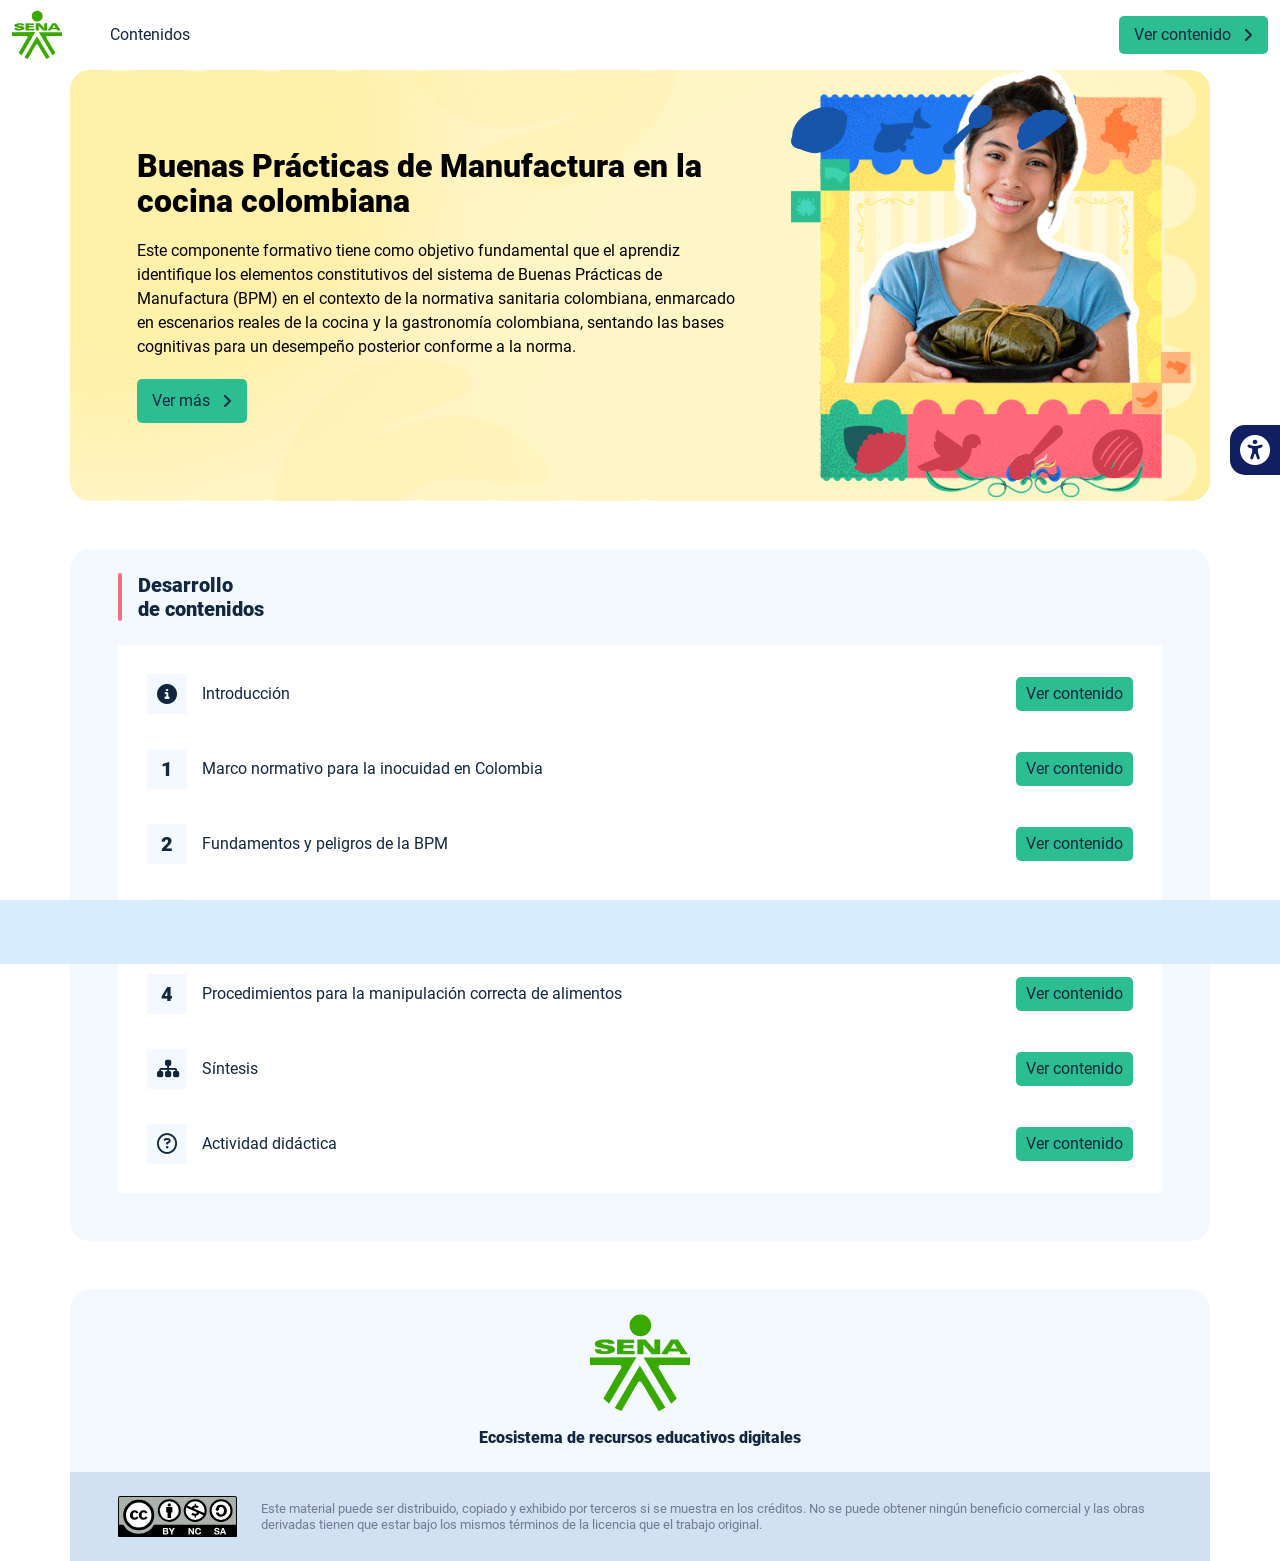
<file: index.html>
<!DOCTYPE html><html lang="es"><head><meta charset="utf-8"><meta http-equiv="X-UA-Compatible" content="IE=edge"><meta name="viewport" content="width=device-width,initial-scale=1"><link rel="icon" href="favicon.ico"><title>Buenas Prácticas de Manufactura en la cocina colombiana</title><link href="css/actividad.588d2d44.css" rel="prefetch"><link href="js/actividad.55b321a1.js" rel="prefetch"><link href="js/intro.cfdfa364.js" rel="prefetch"><link href="js/sintesis.3611ef29.js" rel="prefetch"><link href="js/tema1.fec580d4.js" rel="prefetch"><link href="js/tema2.2415e598.js" rel="prefetch"><link href="js/tema3.51e37f56.js" rel="prefetch"><link href="js/tema4.49243442.js" rel="prefetch"><link href="js/tema5.c348532d.js" rel="prefetch"><link href="css/app.a66049c7.css" rel="preload" as="style"><link href="css/chunk-vendors.8c4ace87.css" rel="preload" as="style"><link href="js/app.55bd360b.js" rel="preload" as="script"><link href="js/chunk-vendors.748996a0.js" rel="preload" as="script"><link href="css/chunk-vendors.8c4ace87.css" rel="stylesheet"><link href="css/app.a66049c7.css" rel="stylesheet"></head><body><noscript><strong>We're sorry but Buenas Prácticas de Manufactura en la cocina colombiana doesn't work properly without JavaScript enabled. Please enable it to continue.</strong></noscript><div id="app"></div><script src="js/chunk-vendors.748996a0.js"></script><script src="js/app.55bd360b.js"></script></body></html>
</file>
<file: css/actividad.588d2d44.css>
.actividad[data-v-23f9e8e2]{background-color:#f2f2f2}img[data-v-23f9e8e2]{width:auto;height:auto;display:block;margin:auto}.tarjeta--pregunta[data-v-23f9e8e2]{background:#dce4eb}.tarjeta-respuesta[data-v-23f9e8e2]{border:2px solid transparent;cursor:pointer;transition:border-color .2s}.tarjeta-respuesta[data-v-23f9e8e2]:hover{border-color:#556a82}.tarjeta-respuesta:hover .tarjeta-respuesta__icon[data-v-23f9e8e2]:not(.tarjeta-respuesta__icon--correcto):not(.tarjeta-respuesta__icon--incorrecto){background-image:url(../img/vacio-hover.93a4e964.svg)}.tarjeta-respuesta--correcta[data-v-23f9e8e2]{border-color:#61ca92;background-color:#ebfff0}.tarjeta-respuesta--correcta[data-v-23f9e8e2]:hover{border-color:#61ca92}.tarjeta-respuesta--incorrecta[data-v-23f9e8e2]{border-color:#ff6b6b;background-color:#ffedec}.tarjeta-respuesta--incorrecta[data-v-23f9e8e2]:hover{border-color:#ff6b6b}.tarjeta-respuesta--disabled[data-v-23f9e8e2]{cursor:not-allowed;pointer-events:none}.tarjeta-respuesta__icon[data-v-23f9e8e2]{width:32px;height:32px;position:relative;background-image:url(../img/vacio.50c4f935.svg)}.tarjeta-respuesta__icon[data-v-23f9e8e2]:hover{background-image:url(../img/vacio-hover.93a4e964.svg)}.tarjeta-respuesta__icon--correcto[data-v-23f9e8e2]{background-image:url(../img/correcto.02ee766f.svg)}.tarjeta-respuesta__icon--incorrecto[data-v-23f9e8e2]{background-image:url(../img/incorrecto.685f2c72.svg)}.actividad[data-v-500024ea]{background-color:#f2f2f2}.tarjeta-avance[data-v-500024ea]{background-color:#dce4eb;border-bottom-right-radius:10px;border-bottom-left-radius:10px;overflow:hidden}@media (max-width:560px){.tarjeta-avance[data-v-500024ea]{padding-left:.85rem!important}}.tarjeta-avance .boton[data-v-500024ea]{border-radius:0}.tarjeta-avance .boton--disabled[data-v-500024ea]{opacity:.5;pointer-events:none}.tarjeta-avance__barra-container[data-v-500024ea]{background-color:#b4cce3;border-radius:8px;height:16px;overflow:hidden}.tarjeta-avance__barra-container .tarjeta-avance__barra[data-v-500024ea]{background-color:#2c70ab;height:100%;border-radius:8px;width:0;transition:width .5s}.actividad[data-v-05e2e62e]{background-color:#f2f2f2}.resultados__icono[data-v-05e2e62e]{width:150px;height:150px;background-size:cover;background-repeat:no-repeat}.resultados__icono--correcto[data-v-05e2e62e]{background-image:url(../img/correcto.02ee766f.svg)}.resultados__icono--incorrecto[data-v-05e2e62e]{background-image:url(../img/incorrecto.685f2c72.svg)}@media (max-width:560px){.resultados__icono[data-v-05e2e62e]{width:80px;height:80px}}.circle-container[data-v-05e2e62e]{width:150px;height:150px;position:relative;display:flex;justify-content:center;align-items:center}.circle[data-v-05e2e62e]{transform:rotate(0deg);width:100%;height:100%}.circle-bg[data-v-05e2e62e]{fill:none;stroke:#eee;stroke-width:3.8}.circle-progress[data-v-05e2e62e]{fill:none;stroke:url(#progressGradient);stroke-width:3.8;stroke-linecap:round;transition:stroke-dasharray .1s}.percentage-text[data-v-05e2e62e]{position:absolute;font-size:1.5rem;font-weight:700;color:#666}.actividad[data-v-179d8075]{background-color:#f2f2f2}.boton--disabled[data-v-179d8075]{opacity:.5;pointer-events:none}.tarjeta--lightest-gray[data-v-179d8075]{border:3px solid #dce4eb}
</file>
<file: css/app.a66049c7.css>
*,:after,:before{box-sizing:inherit}html{height:100%;line-height:1.15;box-sizing:border-box;-webkit-font-smoothing:antialiased;-moz-osx-font-smoothing:grayscale;-webkit-text-size-adjust:100%;-ms-text-size-adjust:100%;text-rendering:optimizeLegibility}a,abbr,acronym,address,applet,article,aside,audio,b,big,blockquote,body,canvas,caption,center,cite,code,dd,del,details,dfn,div,dl,dt,em,embed,fieldset,figcaption,figure,footer,form,h1,h2,h3,h4,h5,h6,header,hgroup,html,i,iframe,img,ins,kbd,label,legend,li,mark,menu,nav,object,ol,output,p,pre,q,ruby,s,samp,section,small,span,strike,strong,sub,summary,sup,table,tbody,td,tfoot,th,thead,time,tr,tt,u,ul,var,video{margin:0;padding:0;border:0;outline:0;background:transparent;vertical-align:baseline}article,aside,details,figcaption,figure,footer,header,main,menu,nav,section,summary{display:block}[hidden],template{display:none}hr{box-sizing:content-box;height:0;border-bottom:1px solid #e8e8e8;border-left:0;border-right:0;border-top:0;margin:1.5em 0;overflow:visible}[hidden]{display:none}a{font-family:Roboto,sans-serif;font-size:1em;font-weight:400;text-decoration:none;color:#12263f;background-color:transparent;transition:all .15s ease-in-out;-webkit-text-decoration-skip:objects}a:active,a:hover{outline-width:0}a:active,a:focus,a:hover{color:#000}[type=button],[type=reset],[type=submit],button{-webkit-appearance:none;-moz-appearance:none;appearance:none;cursor:pointer;display:inline-block;vertical-align:middle;border:0;border-radius:5px;color:#12263f;background-color:#2cbe91;font-family:Roboto,sans-serif;font-weight:400;font-size:1em;-webkit-font-smoothing:antialiased;line-height:1em;white-space:nowrap;text-decoration:none;text-transform:none;padding:.75em 1.5em;margin:0;-webkit-user-select:none;-moz-user-select:none;user-select:none;overflow:visible;transition:background-color .15s ease-in-out}[type=button]:focus,[type=button]:hover,[type=reset]:focus,[type=reset]:hover,[type=submit]:focus,[type=submit]:hover,button:focus,button:hover{background-color:#2cbe91;color:#12263f}[type=button]:disabled,[type=reset]:disabled,[type=submit]:disabled,button:disabled{cursor:not-allowed;opacity:.5}[type=button]:disabled:hover,[type=reset]:disabled:hover,[type=submit]:disabled:hover,button:disabled:hover{background-color:#2cbe91}input,select,textarea{margin:0;display:block;font-family:Roboto,sans-serif;font-size:16px}input{overflow:visible}[type=color],[type=date],[type=datetime-local],[type=datetime],[type=email],[type=month],[type=number],[type=password],[type=search],[type=tel],[type=text],[type=time],[type=url],[type=week],input:not([type]),select,select[multiple],textarea{background-color:#fff;border:1px solid #e8e8e8;border-radius:5px;box-shadow:inset 0 1px 3px rgba(0,0,0,.06);box-sizing:inherit;margin-bottom:.75em;padding:.5em;transition:border-color .15s ease-in-out;width:100%}[type=color]:hover,[type=date]:hover,[type=datetime-local]:hover,[type=datetime]:hover,[type=email]:hover,[type=month]:hover,[type=number]:hover,[type=password]:hover,[type=search]:hover,[type=tel]:hover,[type=text]:hover,[type=time]:hover,[type=url]:hover,[type=week]:hover,input:not([type]):hover,select:hover,select[multiple]:hover,textarea:hover{border-color:shade(#e8e8e8,20%)}[type=color]:focus,[type=date]:focus,[type=datetime-local]:focus,[type=datetime]:focus,[type=email]:focus,[type=month]:focus,[type=number]:focus,[type=password]:focus,[type=search]:focus,[type=tel]:focus,[type=text]:focus,[type=time]:focus,[type=url]:focus,[type=week]:focus,input:not([type]):focus,select:focus,select[multiple]:focus,textarea:focus{border-color:#ff6a7d;box-shadow:inset 0 1px 3px rgba(0,0,0,.06),0 0 5px rgba(13,107,237,.7);outline:none}[type=color]:disabled,[type=date]:disabled,[type=datetime-local]:disabled,[type=datetime]:disabled,[type=email]:disabled,[type=month]:disabled,[type=number]:disabled,[type=password]:disabled,[type=search]:disabled,[type=tel]:disabled,[type=text]:disabled,[type=time]:disabled,[type=url]:disabled,[type=week]:disabled,input:not([type]):disabled,select:disabled,select[multiple]:disabled,textarea:disabled{background-color:shade(#fff,5%);cursor:not-allowed}[type=color]:disabled:hover,[type=date]:disabled:hover,[type=datetime-local]:disabled:hover,[type=datetime]:disabled:hover,[type=email]:disabled:hover,[type=month]:disabled:hover,[type=number]:disabled:hover,[type=password]:disabled:hover,[type=search]:disabled:hover,[type=tel]:disabled:hover,[type=text]:disabled:hover,[type=time]:disabled:hover,[type=url]:disabled:hover,[type=week]:disabled:hover,input:not([type]):disabled:hover,select:disabled:hover,select[multiple]:disabled:hover,textarea:disabled:hover{border:1px solid #e8e8e8}select{text-transform:none;max-width:100%;border-radius:5px}::-webkit-file-upload-button{background-color:#2cbe91;border:none;cursor:pointer;color:#12263f;border-radius:5px;padding:.75em 1.5em}::-webkit-file-upload-button:hover{background-color:#2cbe91}optgroup{font-weight:700}fieldset{border:1px solid #e8e8e8;background-color:transparent;padding:1.5em;-webkit-margin-start:0;-webkit-margin-end:0;-webkit-padding-before:1.5em;-webkit-padding-start:1.5em;-webkit-padding-end:1.5em;-webkit-padding-after:1.5em}legend{box-sizing:border-box;color:inherit;display:table;max-width:100%;padding:0;white-space:normal;font-weight:600;-webkit-padding-start:0;-webkit-padding-end:0}label,legend{margin-bottom:.375em}label{display:block;font-size:1em;font-family:Roboto,sans-serif;font-weight:900}textarea{overflow:auto;resize:vertical}[type=checkbox],[type=radio]{box-sizing:border-box;padding:0;display:inline;margin-right:.375em}[type=number]::-webkit-inner-spin-button,[type=number]::-webkit-outer-spin-button{height:auto}[type=search]{-webkit-appearance:textfield;outline-offset:-2px}[type=search]::-webkit-search-cancel-button,[type=search]::-webkit-search-decoration{-webkit-appearance:none;-moz-appearance:none}::-moz-placeholder{color:#999}::placeholder{color:#999}::-webkit-file-upload-button{-webkit-appearance:button;-moz-appearance:button;font:inherit}[type=file]{margin-bottom:.75em;width:100%}[type=button],[type=reset],[type=submit],button{-webkit-appearance:button}[type=button]::-moz-focus-inner,[type=reset]::-moz-focus-inner,[type=submit]::-moz-focus-inner,button::-moz-focus-inner{border-style:none;padding:0}[type=button]:-moz-focusring,[type=reset]:-moz-focusring,[type=submit]:-moz-focusring,button:-moz-focusring{outline:1px dotted ButtonText}progress{vertical-align:baseline}ol,ul{list-style:none;margin-bottom:1em}dt{font-weight:700}figure,img,picture,svg{margin:0;width:100%;max-width:100%}figcaption{display:block;background-color:#e8e8e8;padding:.75em 1.5em;font-size:.8em;font-weight:700}img,svg{display:block;border-style:none}svg:not(:root){overflow:hidden}audio,canvas,progress,video{display:inline-block}audio:not([controls]){display:none;height:0}template{display:none}table{border-collapse:collapse;border-spacing:0;table-layout:fixed;width:100%}td,th,tr{vertical-align:middle}td,th{border:1px solid #e8e8e8;padding:.75em}th{font-size:.875em;line-height:1.2}td{line-height:1.5}body{font-size:16px;font-weight:400;line-height:1.5}body,h1,h2,h3,h4,h5,h6{color:#12263f;font-family:Roboto,sans-serif}h1,h2,h3,h4,h5,h6{font-weight:900;line-height:1.2;margin:0 0 .75em}h1{font-size:2em}h2{font-size:1.5em}h3{font-size:1.25em}h4{font-size:1.125em}h5{font-size:1em}h6{font-size:.875em}p{font-family:Roboto,sans-serif;font-size:1em;font-weight:400;line-height:1.5;color:#12263f;margin-bottom:1em}b,strong{font-weight:700}dfn,em,i{font-style:italic}br{line-height:2em}u{text-decoration:underline}code,kbd,pre,samp{color:#727997;font-family:Lucida Console,Courier New,monospace;font-size:1em}sub,sup{font-size:75%;line-height:0;position:relative;vertical-align:baseline}sub{bottom:-.25em}sup{top:-.5em}small{font-size:80%}mark{background-color:#ffeb3b;color:#000}abbr[title]{border-bottom:none;text-decoration:underline;-webkit-text-decoration:underline dotted;text-decoration:underline dotted}blockquote,q{quotes:none}::selection{background:#2196f3!important;color:#fff!important;text-shadow:none}::-moz-selection{background:#2196f3!important;color:#fff!important;text-shadow:none}img::selection{background:transparent}img::-moz-selection{background:transparent}body{-webkit-tap-highlight-color:#2196F3!important}details,menu{display:block}summary{display:list-item}@media print{*,:after,:before,:first-letter,:first-line{background:transparent!important;color:#000!important;box-shadow:none!important;text-shadow:none!important}a,a:visited{text-decoration:underline}a[href]:after{content:" (" attr(href) ")"}a abbr[title]:after{content:" (" attr(title) ")"}a[href^="#"]:after,a[href^="javascript:"]:after{content:""}blockquote,pre{border:1px solid #999;page-break-inside:avoid}thead{display:table-header-group}img,tr{page-break-inside:avoid}img{max-width:100%!important}h2,h3,p{orphans:3;widows:3}h2,h3{page-break-after:avoid}}[data-aos][data-aos][data-aos-duration="50"],body[data-aos-duration="50"] [data-aos]{transition-duration:50ms}[data-aos][data-aos][data-aos-delay="50"],body[data-aos-delay="50"] [data-aos]{transition-delay:0s}[data-aos][data-aos][data-aos-delay="50"].aos-animate,body[data-aos-delay="50"] [data-aos].aos-animate{transition-delay:50ms}[data-aos][data-aos][data-aos-duration="100"],body[data-aos-duration="100"] [data-aos]{transition-duration:.1s}[data-aos][data-aos][data-aos-delay="100"],body[data-aos-delay="100"] [data-aos]{transition-delay:0s}[data-aos][data-aos][data-aos-delay="100"].aos-animate,body[data-aos-delay="100"] [data-aos].aos-animate{transition-delay:.1s}[data-aos][data-aos][data-aos-duration="150"],body[data-aos-duration="150"] [data-aos]{transition-duration:.15s}[data-aos][data-aos][data-aos-delay="150"],body[data-aos-delay="150"] [data-aos]{transition-delay:0s}[data-aos][data-aos][data-aos-delay="150"].aos-animate,body[data-aos-delay="150"] [data-aos].aos-animate{transition-delay:.15s}[data-aos][data-aos][data-aos-duration="200"],body[data-aos-duration="200"] [data-aos]{transition-duration:.2s}[data-aos][data-aos][data-aos-delay="200"],body[data-aos-delay="200"] [data-aos]{transition-delay:0s}[data-aos][data-aos][data-aos-delay="200"].aos-animate,body[data-aos-delay="200"] [data-aos].aos-animate{transition-delay:.2s}[data-aos][data-aos][data-aos-duration="250"],body[data-aos-duration="250"] [data-aos]{transition-duration:.25s}[data-aos][data-aos][data-aos-delay="250"],body[data-aos-delay="250"] [data-aos]{transition-delay:0s}[data-aos][data-aos][data-aos-delay="250"].aos-animate,body[data-aos-delay="250"] [data-aos].aos-animate{transition-delay:.25s}[data-aos][data-aos][data-aos-duration="300"],body[data-aos-duration="300"] [data-aos]{transition-duration:.3s}[data-aos][data-aos][data-aos-delay="300"],body[data-aos-delay="300"] [data-aos]{transition-delay:0s}[data-aos][data-aos][data-aos-delay="300"].aos-animate,body[data-aos-delay="300"] [data-aos].aos-animate{transition-delay:.3s}[data-aos][data-aos][data-aos-duration="350"],body[data-aos-duration="350"] [data-aos]{transition-duration:.35s}[data-aos][data-aos][data-aos-delay="350"],body[data-aos-delay="350"] [data-aos]{transition-delay:0s}[data-aos][data-aos][data-aos-delay="350"].aos-animate,body[data-aos-delay="350"] [data-aos].aos-animate{transition-delay:.35s}[data-aos][data-aos][data-aos-duration="400"],body[data-aos-duration="400"] [data-aos]{transition-duration:.4s}[data-aos][data-aos][data-aos-delay="400"],body[data-aos-delay="400"] [data-aos]{transition-delay:0s}[data-aos][data-aos][data-aos-delay="400"].aos-animate,body[data-aos-delay="400"] [data-aos].aos-animate{transition-delay:.4s}[data-aos][data-aos][data-aos-duration="450"],body[data-aos-duration="450"] [data-aos]{transition-duration:.45s}[data-aos][data-aos][data-aos-delay="450"],body[data-aos-delay="450"] [data-aos]{transition-delay:0s}[data-aos][data-aos][data-aos-delay="450"].aos-animate,body[data-aos-delay="450"] [data-aos].aos-animate{transition-delay:.45s}[data-aos][data-aos][data-aos-duration="500"],body[data-aos-duration="500"] [data-aos]{transition-duration:.5s}[data-aos][data-aos][data-aos-delay="500"],body[data-aos-delay="500"] [data-aos]{transition-delay:0s}[data-aos][data-aos][data-aos-delay="500"].aos-animate,body[data-aos-delay="500"] [data-aos].aos-animate{transition-delay:.5s}[data-aos][data-aos][data-aos-duration="550"],body[data-aos-duration="550"] [data-aos]{transition-duration:.55s}[data-aos][data-aos][data-aos-delay="550"],body[data-aos-delay="550"] [data-aos]{transition-delay:0s}[data-aos][data-aos][data-aos-delay="550"].aos-animate,body[data-aos-delay="550"] [data-aos].aos-animate{transition-delay:.55s}[data-aos][data-aos][data-aos-duration="600"],body[data-aos-duration="600"] [data-aos]{transition-duration:.6s}[data-aos][data-aos][data-aos-delay="600"],body[data-aos-delay="600"] [data-aos]{transition-delay:0s}[data-aos][data-aos][data-aos-delay="600"].aos-animate,body[data-aos-delay="600"] [data-aos].aos-animate{transition-delay:.6s}[data-aos][data-aos][data-aos-duration="650"],body[data-aos-duration="650"] [data-aos]{transition-duration:.65s}[data-aos][data-aos][data-aos-delay="650"],body[data-aos-delay="650"] [data-aos]{transition-delay:0s}[data-aos][data-aos][data-aos-delay="650"].aos-animate,body[data-aos-delay="650"] [data-aos].aos-animate{transition-delay:.65s}[data-aos][data-aos][data-aos-duration="700"],body[data-aos-duration="700"] [data-aos]{transition-duration:.7s}[data-aos][data-aos][data-aos-delay="700"],body[data-aos-delay="700"] [data-aos]{transition-delay:0s}[data-aos][data-aos][data-aos-delay="700"].aos-animate,body[data-aos-delay="700"] [data-aos].aos-animate{transition-delay:.7s}[data-aos][data-aos][data-aos-duration="750"],body[data-aos-duration="750"] [data-aos]{transition-duration:.75s}[data-aos][data-aos][data-aos-delay="750"],body[data-aos-delay="750"] [data-aos]{transition-delay:0s}[data-aos][data-aos][data-aos-delay="750"].aos-animate,body[data-aos-delay="750"] [data-aos].aos-animate{transition-delay:.75s}[data-aos][data-aos][data-aos-duration="800"],body[data-aos-duration="800"] [data-aos]{transition-duration:.8s}[data-aos][data-aos][data-aos-delay="800"],body[data-aos-delay="800"] [data-aos]{transition-delay:0s}[data-aos][data-aos][data-aos-delay="800"].aos-animate,body[data-aos-delay="800"] [data-aos].aos-animate{transition-delay:.8s}[data-aos][data-aos][data-aos-duration="850"],body[data-aos-duration="850"] [data-aos]{transition-duration:.85s}[data-aos][data-aos][data-aos-delay="850"],body[data-aos-delay="850"] [data-aos]{transition-delay:0s}[data-aos][data-aos][data-aos-delay="850"].aos-animate,body[data-aos-delay="850"] [data-aos].aos-animate{transition-delay:.85s}[data-aos][data-aos][data-aos-duration="900"],body[data-aos-duration="900"] [data-aos]{transition-duration:.9s}[data-aos][data-aos][data-aos-delay="900"],body[data-aos-delay="900"] [data-aos]{transition-delay:0s}[data-aos][data-aos][data-aos-delay="900"].aos-animate,body[data-aos-delay="900"] [data-aos].aos-animate{transition-delay:.9s}[data-aos][data-aos][data-aos-duration="950"],body[data-aos-duration="950"] [data-aos]{transition-duration:.95s}[data-aos][data-aos][data-aos-delay="950"],body[data-aos-delay="950"] [data-aos]{transition-delay:0s}[data-aos][data-aos][data-aos-delay="950"].aos-animate,body[data-aos-delay="950"] [data-aos].aos-animate{transition-delay:.95s}[data-aos][data-aos][data-aos-duration="1000"],body[data-aos-duration="1000"] [data-aos]{transition-duration:1s}[data-aos][data-aos][data-aos-delay="1000"],body[data-aos-delay="1000"] [data-aos]{transition-delay:0s}[data-aos][data-aos][data-aos-delay="1000"].aos-animate,body[data-aos-delay="1000"] [data-aos].aos-animate{transition-delay:1s}[data-aos][data-aos][data-aos-duration="1050"],body[data-aos-duration="1050"] [data-aos]{transition-duration:1.05s}[data-aos][data-aos][data-aos-delay="1050"],body[data-aos-delay="1050"] [data-aos]{transition-delay:0s}[data-aos][data-aos][data-aos-delay="1050"].aos-animate,body[data-aos-delay="1050"] [data-aos].aos-animate{transition-delay:1.05s}[data-aos][data-aos][data-aos-duration="1100"],body[data-aos-duration="1100"] [data-aos]{transition-duration:1.1s}[data-aos][data-aos][data-aos-delay="1100"],body[data-aos-delay="1100"] [data-aos]{transition-delay:0s}[data-aos][data-aos][data-aos-delay="1100"].aos-animate,body[data-aos-delay="1100"] [data-aos].aos-animate{transition-delay:1.1s}[data-aos][data-aos][data-aos-duration="1150"],body[data-aos-duration="1150"] [data-aos]{transition-duration:1.15s}[data-aos][data-aos][data-aos-delay="1150"],body[data-aos-delay="1150"] [data-aos]{transition-delay:0s}[data-aos][data-aos][data-aos-delay="1150"].aos-animate,body[data-aos-delay="1150"] [data-aos].aos-animate{transition-delay:1.15s}[data-aos][data-aos][data-aos-duration="1200"],body[data-aos-duration="1200"] [data-aos]{transition-duration:1.2s}[data-aos][data-aos][data-aos-delay="1200"],body[data-aos-delay="1200"] [data-aos]{transition-delay:0s}[data-aos][data-aos][data-aos-delay="1200"].aos-animate,body[data-aos-delay="1200"] [data-aos].aos-animate{transition-delay:1.2s}[data-aos][data-aos][data-aos-duration="1250"],body[data-aos-duration="1250"] [data-aos]{transition-duration:1.25s}[data-aos][data-aos][data-aos-delay="1250"],body[data-aos-delay="1250"] [data-aos]{transition-delay:0s}[data-aos][data-aos][data-aos-delay="1250"].aos-animate,body[data-aos-delay="1250"] [data-aos].aos-animate{transition-delay:1.25s}[data-aos][data-aos][data-aos-duration="1300"],body[data-aos-duration="1300"] [data-aos]{transition-duration:1.3s}[data-aos][data-aos][data-aos-delay="1300"],body[data-aos-delay="1300"] [data-aos]{transition-delay:0s}[data-aos][data-aos][data-aos-delay="1300"].aos-animate,body[data-aos-delay="1300"] [data-aos].aos-animate{transition-delay:1.3s}[data-aos][data-aos][data-aos-duration="1350"],body[data-aos-duration="1350"] [data-aos]{transition-duration:1.35s}[data-aos][data-aos][data-aos-delay="1350"],body[data-aos-delay="1350"] [data-aos]{transition-delay:0s}[data-aos][data-aos][data-aos-delay="1350"].aos-animate,body[data-aos-delay="1350"] [data-aos].aos-animate{transition-delay:1.35s}[data-aos][data-aos][data-aos-duration="1400"],body[data-aos-duration="1400"] [data-aos]{transition-duration:1.4s}[data-aos][data-aos][data-aos-delay="1400"],body[data-aos-delay="1400"] [data-aos]{transition-delay:0s}[data-aos][data-aos][data-aos-delay="1400"].aos-animate,body[data-aos-delay="1400"] [data-aos].aos-animate{transition-delay:1.4s}[data-aos][data-aos][data-aos-duration="1450"],body[data-aos-duration="1450"] [data-aos]{transition-duration:1.45s}[data-aos][data-aos][data-aos-delay="1450"],body[data-aos-delay="1450"] [data-aos]{transition-delay:0s}[data-aos][data-aos][data-aos-delay="1450"].aos-animate,body[data-aos-delay="1450"] [data-aos].aos-animate{transition-delay:1.45s}[data-aos][data-aos][data-aos-duration="1500"],body[data-aos-duration="1500"] [data-aos]{transition-duration:1.5s}[data-aos][data-aos][data-aos-delay="1500"],body[data-aos-delay="1500"] [data-aos]{transition-delay:0s}[data-aos][data-aos][data-aos-delay="1500"].aos-animate,body[data-aos-delay="1500"] [data-aos].aos-animate{transition-delay:1.5s}[data-aos][data-aos][data-aos-duration="1550"],body[data-aos-duration="1550"] [data-aos]{transition-duration:1.55s}[data-aos][data-aos][data-aos-delay="1550"],body[data-aos-delay="1550"] [data-aos]{transition-delay:0s}[data-aos][data-aos][data-aos-delay="1550"].aos-animate,body[data-aos-delay="1550"] [data-aos].aos-animate{transition-delay:1.55s}[data-aos][data-aos][data-aos-duration="1600"],body[data-aos-duration="1600"] [data-aos]{transition-duration:1.6s}[data-aos][data-aos][data-aos-delay="1600"],body[data-aos-delay="1600"] [data-aos]{transition-delay:0s}[data-aos][data-aos][data-aos-delay="1600"].aos-animate,body[data-aos-delay="1600"] [data-aos].aos-animate{transition-delay:1.6s}[data-aos][data-aos][data-aos-duration="1650"],body[data-aos-duration="1650"] [data-aos]{transition-duration:1.65s}[data-aos][data-aos][data-aos-delay="1650"],body[data-aos-delay="1650"] [data-aos]{transition-delay:0s}[data-aos][data-aos][data-aos-delay="1650"].aos-animate,body[data-aos-delay="1650"] [data-aos].aos-animate{transition-delay:1.65s}[data-aos][data-aos][data-aos-duration="1700"],body[data-aos-duration="1700"] [data-aos]{transition-duration:1.7s}[data-aos][data-aos][data-aos-delay="1700"],body[data-aos-delay="1700"] [data-aos]{transition-delay:0s}[data-aos][data-aos][data-aos-delay="1700"].aos-animate,body[data-aos-delay="1700"] [data-aos].aos-animate{transition-delay:1.7s}[data-aos][data-aos][data-aos-duration="1750"],body[data-aos-duration="1750"] [data-aos]{transition-duration:1.75s}[data-aos][data-aos][data-aos-delay="1750"],body[data-aos-delay="1750"] [data-aos]{transition-delay:0s}[data-aos][data-aos][data-aos-delay="1750"].aos-animate,body[data-aos-delay="1750"] [data-aos].aos-animate{transition-delay:1.75s}[data-aos][data-aos][data-aos-duration="1800"],body[data-aos-duration="1800"] [data-aos]{transition-duration:1.8s}[data-aos][data-aos][data-aos-delay="1800"],body[data-aos-delay="1800"] [data-aos]{transition-delay:0s}[data-aos][data-aos][data-aos-delay="1800"].aos-animate,body[data-aos-delay="1800"] [data-aos].aos-animate{transition-delay:1.8s}[data-aos][data-aos][data-aos-duration="1850"],body[data-aos-duration="1850"] [data-aos]{transition-duration:1.85s}[data-aos][data-aos][data-aos-delay="1850"],body[data-aos-delay="1850"] [data-aos]{transition-delay:0s}[data-aos][data-aos][data-aos-delay="1850"].aos-animate,body[data-aos-delay="1850"] [data-aos].aos-animate{transition-delay:1.85s}[data-aos][data-aos][data-aos-duration="1900"],body[data-aos-duration="1900"] [data-aos]{transition-duration:1.9s}[data-aos][data-aos][data-aos-delay="1900"],body[data-aos-delay="1900"] [data-aos]{transition-delay:0s}[data-aos][data-aos][data-aos-delay="1900"].aos-animate,body[data-aos-delay="1900"] [data-aos].aos-animate{transition-delay:1.9s}[data-aos][data-aos][data-aos-duration="1950"],body[data-aos-duration="1950"] [data-aos]{transition-duration:1.95s}[data-aos][data-aos][data-aos-delay="1950"],body[data-aos-delay="1950"] [data-aos]{transition-delay:0s}[data-aos][data-aos][data-aos-delay="1950"].aos-animate,body[data-aos-delay="1950"] [data-aos].aos-animate{transition-delay:1.95s}[data-aos][data-aos][data-aos-duration="2000"],body[data-aos-duration="2000"] [data-aos]{transition-duration:2s}[data-aos][data-aos][data-aos-delay="2000"],body[data-aos-delay="2000"] [data-aos]{transition-delay:0s}[data-aos][data-aos][data-aos-delay="2000"].aos-animate,body[data-aos-delay="2000"] [data-aos].aos-animate{transition-delay:2s}[data-aos][data-aos][data-aos-duration="2050"],body[data-aos-duration="2050"] [data-aos]{transition-duration:2.05s}[data-aos][data-aos][data-aos-delay="2050"],body[data-aos-delay="2050"] [data-aos]{transition-delay:0s}[data-aos][data-aos][data-aos-delay="2050"].aos-animate,body[data-aos-delay="2050"] [data-aos].aos-animate{transition-delay:2.05s}[data-aos][data-aos][data-aos-duration="2100"],body[data-aos-duration="2100"] [data-aos]{transition-duration:2.1s}[data-aos][data-aos][data-aos-delay="2100"],body[data-aos-delay="2100"] [data-aos]{transition-delay:0s}[data-aos][data-aos][data-aos-delay="2100"].aos-animate,body[data-aos-delay="2100"] [data-aos].aos-animate{transition-delay:2.1s}[data-aos][data-aos][data-aos-duration="2150"],body[data-aos-duration="2150"] [data-aos]{transition-duration:2.15s}[data-aos][data-aos][data-aos-delay="2150"],body[data-aos-delay="2150"] [data-aos]{transition-delay:0s}[data-aos][data-aos][data-aos-delay="2150"].aos-animate,body[data-aos-delay="2150"] [data-aos].aos-animate{transition-delay:2.15s}[data-aos][data-aos][data-aos-duration="2200"],body[data-aos-duration="2200"] [data-aos]{transition-duration:2.2s}[data-aos][data-aos][data-aos-delay="2200"],body[data-aos-delay="2200"] [data-aos]{transition-delay:0s}[data-aos][data-aos][data-aos-delay="2200"].aos-animate,body[data-aos-delay="2200"] [data-aos].aos-animate{transition-delay:2.2s}[data-aos][data-aos][data-aos-duration="2250"],body[data-aos-duration="2250"] [data-aos]{transition-duration:2.25s}[data-aos][data-aos][data-aos-delay="2250"],body[data-aos-delay="2250"] [data-aos]{transition-delay:0s}[data-aos][data-aos][data-aos-delay="2250"].aos-animate,body[data-aos-delay="2250"] [data-aos].aos-animate{transition-delay:2.25s}[data-aos][data-aos][data-aos-duration="2300"],body[data-aos-duration="2300"] [data-aos]{transition-duration:2.3s}[data-aos][data-aos][data-aos-delay="2300"],body[data-aos-delay="2300"] [data-aos]{transition-delay:0s}[data-aos][data-aos][data-aos-delay="2300"].aos-animate,body[data-aos-delay="2300"] [data-aos].aos-animate{transition-delay:2.3s}[data-aos][data-aos][data-aos-duration="2350"],body[data-aos-duration="2350"] [data-aos]{transition-duration:2.35s}[data-aos][data-aos][data-aos-delay="2350"],body[data-aos-delay="2350"] [data-aos]{transition-delay:0s}[data-aos][data-aos][data-aos-delay="2350"].aos-animate,body[data-aos-delay="2350"] [data-aos].aos-animate{transition-delay:2.35s}[data-aos][data-aos][data-aos-duration="2400"],body[data-aos-duration="2400"] [data-aos]{transition-duration:2.4s}[data-aos][data-aos][data-aos-delay="2400"],body[data-aos-delay="2400"] [data-aos]{transition-delay:0s}[data-aos][data-aos][data-aos-delay="2400"].aos-animate,body[data-aos-delay="2400"] [data-aos].aos-animate{transition-delay:2.4s}[data-aos][data-aos][data-aos-duration="2450"],body[data-aos-duration="2450"] [data-aos]{transition-duration:2.45s}[data-aos][data-aos][data-aos-delay="2450"],body[data-aos-delay="2450"] [data-aos]{transition-delay:0s}[data-aos][data-aos][data-aos-delay="2450"].aos-animate,body[data-aos-delay="2450"] [data-aos].aos-animate{transition-delay:2.45s}[data-aos][data-aos][data-aos-duration="2500"],body[data-aos-duration="2500"] [data-aos]{transition-duration:2.5s}[data-aos][data-aos][data-aos-delay="2500"],body[data-aos-delay="2500"] [data-aos]{transition-delay:0s}[data-aos][data-aos][data-aos-delay="2500"].aos-animate,body[data-aos-delay="2500"] [data-aos].aos-animate{transition-delay:2.5s}[data-aos][data-aos][data-aos-duration="2550"],body[data-aos-duration="2550"] [data-aos]{transition-duration:2.55s}[data-aos][data-aos][data-aos-delay="2550"],body[data-aos-delay="2550"] [data-aos]{transition-delay:0s}[data-aos][data-aos][data-aos-delay="2550"].aos-animate,body[data-aos-delay="2550"] [data-aos].aos-animate{transition-delay:2.55s}[data-aos][data-aos][data-aos-duration="2600"],body[data-aos-duration="2600"] [data-aos]{transition-duration:2.6s}[data-aos][data-aos][data-aos-delay="2600"],body[data-aos-delay="2600"] [data-aos]{transition-delay:0s}[data-aos][data-aos][data-aos-delay="2600"].aos-animate,body[data-aos-delay="2600"] [data-aos].aos-animate{transition-delay:2.6s}[data-aos][data-aos][data-aos-duration="2650"],body[data-aos-duration="2650"] [data-aos]{transition-duration:2.65s}[data-aos][data-aos][data-aos-delay="2650"],body[data-aos-delay="2650"] [data-aos]{transition-delay:0s}[data-aos][data-aos][data-aos-delay="2650"].aos-animate,body[data-aos-delay="2650"] [data-aos].aos-animate{transition-delay:2.65s}[data-aos][data-aos][data-aos-duration="2700"],body[data-aos-duration="2700"] [data-aos]{transition-duration:2.7s}[data-aos][data-aos][data-aos-delay="2700"],body[data-aos-delay="2700"] [data-aos]{transition-delay:0s}[data-aos][data-aos][data-aos-delay="2700"].aos-animate,body[data-aos-delay="2700"] [data-aos].aos-animate{transition-delay:2.7s}[data-aos][data-aos][data-aos-duration="2750"],body[data-aos-duration="2750"] [data-aos]{transition-duration:2.75s}[data-aos][data-aos][data-aos-delay="2750"],body[data-aos-delay="2750"] [data-aos]{transition-delay:0s}[data-aos][data-aos][data-aos-delay="2750"].aos-animate,body[data-aos-delay="2750"] [data-aos].aos-animate{transition-delay:2.75s}[data-aos][data-aos][data-aos-duration="2800"],body[data-aos-duration="2800"] [data-aos]{transition-duration:2.8s}[data-aos][data-aos][data-aos-delay="2800"],body[data-aos-delay="2800"] [data-aos]{transition-delay:0s}[data-aos][data-aos][data-aos-delay="2800"].aos-animate,body[data-aos-delay="2800"] [data-aos].aos-animate{transition-delay:2.8s}[data-aos][data-aos][data-aos-duration="2850"],body[data-aos-duration="2850"] [data-aos]{transition-duration:2.85s}[data-aos][data-aos][data-aos-delay="2850"],body[data-aos-delay="2850"] [data-aos]{transition-delay:0s}[data-aos][data-aos][data-aos-delay="2850"].aos-animate,body[data-aos-delay="2850"] [data-aos].aos-animate{transition-delay:2.85s}[data-aos][data-aos][data-aos-duration="2900"],body[data-aos-duration="2900"] [data-aos]{transition-duration:2.9s}[data-aos][data-aos][data-aos-delay="2900"],body[data-aos-delay="2900"] [data-aos]{transition-delay:0s}[data-aos][data-aos][data-aos-delay="2900"].aos-animate,body[data-aos-delay="2900"] [data-aos].aos-animate{transition-delay:2.9s}[data-aos][data-aos][data-aos-duration="2950"],body[data-aos-duration="2950"] [data-aos]{transition-duration:2.95s}[data-aos][data-aos][data-aos-delay="2950"],body[data-aos-delay="2950"] [data-aos]{transition-delay:0s}[data-aos][data-aos][data-aos-delay="2950"].aos-animate,body[data-aos-delay="2950"] [data-aos].aos-animate{transition-delay:2.95s}[data-aos][data-aos][data-aos-duration="3000"],body[data-aos-duration="3000"] [data-aos]{transition-duration:3s}[data-aos][data-aos][data-aos-delay="3000"],body[data-aos-delay="3000"] [data-aos]{transition-delay:0s}[data-aos][data-aos][data-aos-delay="3000"].aos-animate,body[data-aos-delay="3000"] [data-aos].aos-animate{transition-delay:3s}[data-aos]{pointer-events:none}[data-aos].aos-animate{pointer-events:auto}[data-aos][data-aos][data-aos-easing=linear],body[data-aos-easing=linear] [data-aos]{transition-timing-function:cubic-bezier(.25,.25,.75,.75)}[data-aos][data-aos][data-aos-easing=ease],body[data-aos-easing=ease] [data-aos]{transition-timing-function:ease}[data-aos][data-aos][data-aos-easing=ease-in],body[data-aos-easing=ease-in] [data-aos]{transition-timing-function:ease-in}[data-aos][data-aos][data-aos-easing=ease-out],body[data-aos-easing=ease-out] [data-aos]{transition-timing-function:ease-out}[data-aos][data-aos][data-aos-easing=ease-in-out],body[data-aos-easing=ease-in-out] [data-aos]{transition-timing-function:ease-in-out}[data-aos][data-aos][data-aos-easing=ease-in-back],body[data-aos-easing=ease-in-back] [data-aos]{transition-timing-function:cubic-bezier(.6,-.28,.735,.045)}[data-aos][data-aos][data-aos-easing=ease-out-back],body[data-aos-easing=ease-out-back] [data-aos]{transition-timing-function:cubic-bezier(.175,.885,.32,1.275)}[data-aos][data-aos][data-aos-easing=ease-in-out-back],body[data-aos-easing=ease-in-out-back] [data-aos]{transition-timing-function:cubic-bezier(.68,-.55,.265,1.55)}[data-aos][data-aos][data-aos-easing=ease-in-sine],body[data-aos-easing=ease-in-sine] [data-aos]{transition-timing-function:cubic-bezier(.47,0,.745,.715)}[data-aos][data-aos][data-aos-easing=ease-out-sine],body[data-aos-easing=ease-out-sine] [data-aos]{transition-timing-function:cubic-bezier(.39,.575,.565,1)}[data-aos][data-aos][data-aos-easing=ease-in-out-sine],body[data-aos-easing=ease-in-out-sine] [data-aos]{transition-timing-function:cubic-bezier(.445,.05,.55,.95)}[data-aos][data-aos][data-aos-easing=ease-in-quad],body[data-aos-easing=ease-in-quad] [data-aos]{transition-timing-function:cubic-bezier(.55,.085,.68,.53)}[data-aos][data-aos][data-aos-easing=ease-out-quad],body[data-aos-easing=ease-out-quad] [data-aos]{transition-timing-function:cubic-bezier(.25,.46,.45,.94)}[data-aos][data-aos][data-aos-easing=ease-in-out-quad],body[data-aos-easing=ease-in-out-quad] [data-aos]{transition-timing-function:cubic-bezier(.455,.03,.515,.955)}[data-aos][data-aos][data-aos-easing=ease-in-cubic],body[data-aos-easing=ease-in-cubic] [data-aos]{transition-timing-function:cubic-bezier(.55,.085,.68,.53)}[data-aos][data-aos][data-aos-easing=ease-out-cubic],body[data-aos-easing=ease-out-cubic] [data-aos]{transition-timing-function:cubic-bezier(.25,.46,.45,.94)}[data-aos][data-aos][data-aos-easing=ease-in-out-cubic],body[data-aos-easing=ease-in-out-cubic] [data-aos]{transition-timing-function:cubic-bezier(.455,.03,.515,.955)}[data-aos][data-aos][data-aos-easing=ease-in-quart],body[data-aos-easing=ease-in-quart] [data-aos]{transition-timing-function:cubic-bezier(.55,.085,.68,.53)}[data-aos][data-aos][data-aos-easing=ease-out-quart],body[data-aos-easing=ease-out-quart] [data-aos]{transition-timing-function:cubic-bezier(.25,.46,.45,.94)}[data-aos][data-aos][data-aos-easing=ease-in-out-quart],body[data-aos-easing=ease-in-out-quart] [data-aos]{transition-timing-function:cubic-bezier(.455,.03,.515,.955)}@media screen{html:not(.no-js) [data-aos^=fade][data-aos^=fade]{opacity:0;transition-property:opacity,transform}html:not(.no-js) [data-aos^=fade][data-aos^=fade].aos-animate{opacity:1;transform:none}html:not(.no-js) [data-aos=fade-up]{transform:translate3d(0,100px,0)}html:not(.no-js) [data-aos=fade-down]{transform:translate3d(0,-100px,0)}html:not(.no-js) [data-aos=fade-right]{transform:translate3d(-100px,0,0)}html:not(.no-js) [data-aos=fade-left]{transform:translate3d(100px,0,0)}html:not(.no-js) [data-aos=fade-up-right]{transform:translate3d(-100px,100px,0)}html:not(.no-js) [data-aos=fade-up-left]{transform:translate3d(100px,100px,0)}html:not(.no-js) [data-aos=fade-down-right]{transform:translate3d(-100px,-100px,0)}html:not(.no-js) [data-aos=fade-down-left]{transform:translate3d(100px,-100px,0)}html:not(.no-js) [data-aos^=zoom][data-aos^=zoom]{opacity:0;transition-property:opacity,transform}html:not(.no-js) [data-aos^=zoom][data-aos^=zoom].aos-animate{opacity:1;transform:translateZ(0) scale(1)}html:not(.no-js) [data-aos=zoom-in]{transform:scale(.6)}html:not(.no-js) [data-aos=zoom-in-up]{transform:translate3d(0,100px,0) scale(.6)}html:not(.no-js) [data-aos=zoom-in-down]{transform:translate3d(0,-100px,0) scale(.6)}html:not(.no-js) [data-aos=zoom-in-right]{transform:translate3d(-100px,0,0) scale(.6)}html:not(.no-js) [data-aos=zoom-in-left]{transform:translate3d(100px,0,0) scale(.6)}html:not(.no-js) [data-aos=zoom-out]{transform:scale(1.2)}html:not(.no-js) [data-aos=zoom-out-up]{transform:translate3d(0,100px,0) scale(1.2)}html:not(.no-js) [data-aos=zoom-out-down]{transform:translate3d(0,-100px,0) scale(1.2)}html:not(.no-js) [data-aos=zoom-out-right]{transform:translate3d(-100px,0,0) scale(1.2)}html:not(.no-js) [data-aos=zoom-out-left]{transform:translate3d(100px,0,0) scale(1.2)}html:not(.no-js) [data-aos^=flip][data-aos^=flip]{backface-visibility:hidden;transition-property:transform}html:not(.no-js) [data-aos=flip-left]{transform:perspective(2500px) rotateY(-100deg)}html:not(.no-js) [data-aos=flip-left].aos-animate{transform:perspective(2500px) rotateY(0)}html:not(.no-js) [data-aos=flip-right]{transform:perspective(2500px) rotateY(100deg)}html:not(.no-js) [data-aos=flip-right].aos-animate{transform:perspective(2500px) rotateY(0)}html:not(.no-js) [data-aos=flip-up]{transform:perspective(2500px) rotateX(-100deg)}html:not(.no-js) [data-aos=flip-up].aos-animate{transform:perspective(2500px) rotateX(0)}html:not(.no-js) [data-aos=flip-down]{transform:perspective(2500px) rotateX(100deg)}html:not(.no-js) [data-aos=flip-down].aos-animate{transform:perspective(2500px) rotateX(0)}}.actividad{background-color:#f2f2f2}.acordion{position:relative}.acordion__header{display:flex;align-items:center;margin-bottom:25px;cursor:pointer;justify-content:space-between}.acordion__accion__btn--a,.acordion__accion__btn--b{width:40px;height:40px;border-radius:50%;position:relative}.acordion__accion__btn--a i,.acordion__accion__btn--b i{position:absolute;top:50%;left:50%;transform:translate(-50%,-50%)}.acordion__accion__btn--a{background-color:#fff;box-shadow:0 3px 5px 0 rgba(17,30,97,.3)}.acordion__accion__btn--b{border:1px solid #111e61}.acordion__contenido{overflow:hidden;transition:height .5s ease-in-out}.acordion .indicador__container{transform:translateY(15px)}.bloque-texto-a{position:relative}.bloque-texto-a:before{content:"";display:block;position:absolute;top:0;bottom:0;left:50%;right:0}.bloque-texto-a>div{position:relative}.bloque-texto-a.color-primario,.bloque-texto-a__texto{background-color:#fff}.bloque-texto-a.color-primario:before{background-color:#2079f3}.bloque-texto-a.color-secundario{background-color:#fff8d3}.bloque-texto-a.color-secundario:before{background-color:#ffe76d}.bloque-texto-a.color-acento-contenido{background-color:#ffeaec}.bloque-texto-a.color-acento-contenido:before{background-color:#ff6a7d}.bloque-texto-a.color-acento-botones{background-color:#9be8d0}.bloque-texto-a.color-acento-botones:before{background-color:#2cbe91}.bloque-texto-b{position:relative}.bloque-texto-b:before{content:"";display:block;position:absolute;top:40%;bottom:0;left:35%;right:0}.bloque-texto-b__texto{position:relative}.bloque-texto-b__texto *{display:inline}.bloque-texto-b i{font-size:2.5em;color:#ff6a7d}.bloque-texto-b i:first-of-type{margin-right:15px}.bloque-texto-b i:last-of-type{margin-left:15px;vertical-align:text-top}.bloque-texto-b.color-primario:before{background-color:#2079f3}.bloque-texto-b.color-secundario:before{background-color:#ffe76d}.bloque-texto-b.color-acento-contenido:before{background-color:#ff6a7d}.bloque-texto-b.color-acento-botones:before{background-color:#2cbe91}.bloque-texto-c i{font-size:2.5em;color:#ff6a7d}.bloque-texto-c:after{content:"";display:block;width:30px;height:30px;background-color:#ff6a7d;position:relative;left:calc(100% - 30px)}.bloque-texto-c.color-primario{background-color:#2079f3}.bloque-texto-c.color-secundario{background-color:#ffe76d}.bloque-texto-c.color-acento-contenido{background-color:#ff6a7d}.bloque-texto-c.color-acento-botones{background-color:#2cbe91}.bloque-texto-d{border-top:1px solid #ff6a7d;position:relative}.bloque-texto-d:before{content:"";display:block;position:absolute;top:40%;bottom:0;left:35%;right:0}.bloque-texto-d__texto{position:relative}.bloque-texto-d__texto *{display:inline}.bloque-texto-d i{font-size:2.5em;color:#ff6a7d}.bloque-texto-d i:first-of-type{margin-right:15px}.bloque-texto-d i:last-of-type{margin-left:15px;vertical-align:text-top}.bloque-texto-d__autor,.bloque-texto-e__autor{text-align:right;position:relative}.bloque-texto-d.color-primario:before{background-color:#2079f3}.bloque-texto-d.color-secundario:before{background-color:#ffe76d}.bloque-texto-d.color-acento-contenido:before{background-color:#ff6a7d}.bloque-texto-d.color-acento-botones:before{background-color:#2cbe91}.bloque-texto-e__texto *{display:inline}.bloque-texto-e i{font-size:2.5em;color:#ff6a7d}.bloque-texto-e i:first-of-type{margin-right:15px}.bloque-texto-e i:last-of-type{margin-left:15px;vertical-align:text-top}.bloque-texto-e.color-primario{background-color:#2079f3}.bloque-texto-e.color-secundario{background-color:#ffe76d}.bloque-texto-e.color-acento-contenido{background-color:#ff6a7d}.bloque-texto-e.color-acento-botones{background-color:#2cbe91}.bloque-texto-f{display:flex;flex-direction:column;position:relative;padding-bottom:50px}.bloque-texto-f:before{content:"";display:block;position:absolute;top:0;left:0;right:0;bottom:50px}.bloque-texto-f__comillas{position:static}.bloque-texto-f__comillas i{position:absolute;font-size:2.5em;color:#ff6a7d}.bloque-texto-f__comillas i:first-of-type{margin-right:15px;top:0;left:40px;transform:translate(-50%,-50%)}.bloque-texto-f__comillas i:last-of-type{margin-left:15px;vertical-align:text-top;top:calc(100% - 50px);right:10px;margin:0;transform:translate(-50%,-50%)}.bloque-texto-f__texto{position:relative}.bloque-texto-f__texto *{display:inline}.bloque-texto-f__autor{text-align:center;position:relative}.bloque-texto-f__avatar{position:relative;height:50px}.bloque-texto-f__avatar__img{background-color:#fff;position:absolute;top:0;left:50%;transform:translateX(-50%);width:100px;border-radius:50%;overflow:hidden;border:5px solid #fff;box-shadow:0 0 10px 0 rgba(0,0,0,.3)}.bloque-texto-f.color-primario:before{background-color:#2079f3}.bloque-texto-f.color-secundario:before{background-color:#ffe76d}.bloque-texto-f.color-acento-contenido:before{background-color:#ff6a7d}.bloque-texto-f.color-acento-botones:before{background-color:#2cbe91}.bloque-texto-g{position:relative;display:flex;justify-content:flex-end}.bloque-texto-g__img{width:50%;position:absolute;top:0;left:0;bottom:0;background-position:50%;background-size:cover}.bloque-texto-g__texto{position:relative;width:60%;background-color:hsla(0,0%,100%,.95)}.bloque-texto-g__texto *{display:inline}.bloque-texto-g--inverso{justify-content:flex-start}.bloque-texto-g--inverso .bloque-texto-g__img{left:auto;right:0}@media (max-width:992px){.bloque-texto-g{padding-top:40%!important}.bloque-texto-g__img{width:100%;height:50%}.bloque-texto-g__texto{width:100%}}@media (max-width:576px){.bloque-texto-g{padding-top:200px!important}.bloque-texto-g__img{height:250px}}.bloque-texto-g.color-primario{background-color:#2079f3}.bloque-texto-g.color-secundario{background-color:#ffe76d}.bloque-texto-g.color-acento-contenido{background-color:#ff6a7d}.bloque-texto-g.color-acento-botones{background-color:#2cbe91}.tabs-a__tab{display:block;width:100%;text-align:left;background-color:#d8ecff;padding:15px 20px;border-radius:5px;color:#111e61;line-height:1.2em}.tabs-a__tab__text{overflow:hidden;text-overflow:ellipsis}.tabs-a__tab:last-child{margin-bottom:0!important}.tabs-a__tab:active,.tabs-a__tab:focus,.tabs-a__tab:hover{color:#111e61}.tabs-a__tab__selected{font-weight:700}@media (min-width:992px){.tabs-a__tab__selected{position:relative}.tabs-a__tab__selected:before{content:"";display:block;position:absolute;right:0;top:50%;width:15px;height:15px;transform:translate(5px,-50%) rotate(45deg);background-color:#2cbe91}}.tabs-a__content-item{opacity:0}.tabs-a__content-item--active{animation:tab-content-active .5s ease-in-out forwards}.tabs-a.color-primario .tabs-a__tab:active,.tabs-a.color-primario .tabs-a__tab:focus,.tabs-a.color-primario .tabs-a__tab:hover,.tabs-a.color-primario .tabs-a__tab__selected{background-color:#2079f3;color:#12263f}.tabs-a.color-primario .tabs-a__tab__selected:before{background-color:#2079f3}.tabs-a.color-secundario .tabs-a__tab:active,.tabs-a.color-secundario .tabs-a__tab:focus,.tabs-a.color-secundario .tabs-a__tab:hover,.tabs-a.color-secundario .tabs-a__tab__selected{background-color:#ffe76d;color:#12263f}.tabs-a.color-secundario .tabs-a__tab__selected:before{background-color:#ffe76d}.tabs-a.color-acento-contenido .tabs-a__tab:active,.tabs-a.color-acento-contenido .tabs-a__tab:focus,.tabs-a.color-acento-contenido .tabs-a__tab:hover,.tabs-a.color-acento-contenido .tabs-a__tab__selected{background-color:#ff6a7d;color:#12263f}.tabs-a.color-acento-contenido .tabs-a__tab__selected:before{background-color:#ff6a7d}.tabs-a.color-acento-botones .tabs-a__tab:active,.tabs-a.color-acento-botones .tabs-a__tab:focus,.tabs-a.color-acento-botones .tabs-a__tab:hover,.tabs-a.color-acento-botones .tabs-a__tab__selected{background-color:#2cbe91;color:#fff}.tabs-a.color-acento-botones .tabs-a__tab__selected:before{background-color:#2cbe91}@keyframes tab-content-active{0%{opacity:0}to{opacity:1}}.tabs-b{border-bottom:1px solid #afafaf}.tabs-b__tab{display:flex;flex-direction:column;align-items:center;padding:20px;background-color:#f6f6f6;border-right:2px solid #afafaf;border-bottom:2px solid #afafaf;cursor:pointer}.tabs-b__tab:active,.tabs-b__tab:focus,.tabs-b__tab:hover{background-color:#e8e8e8}.tabs-b__tab:last-child{border-right:none}.tabs-b__tab__icon{width:50px;margin-bottom:20px}.tabs-b__tab__title{text-align:center;font-size:.875em;line-height:1.1em;display:flex;height:100%;align-items:center}.tabs-b__tab--active{border-top:5px solid!important;border-bottom:none}.tabs-b__tab--active,.tabs-b__tab--active:active,.tabs-b__tab--active:focus,.tabs-b__tab--active:hover{background-color:transparent}.tabs-b__tab--active .tabs-b__tab__title{font-weight:700}@media (min-width:576px) and (max-width:992px){.tabs-b__tab{border-top:2px solid #afafaf}.tabs-b__tab:first-child{border-left:2px solid #afafaf}.tabs-b__tab:last-child{border-right:2px solid #afafaf}.tabs-b__tab:nth-child(4){border-left:2px solid #afafaf}.tabs-b__tab:nth-child(n+4){border-top:none}.tabs-b__tab--active:nth-child(-n+3){border-bottom:2px solid #afafaf}}@media (max-width:576px){.tabs-b__tab:last-child{border-right:2px solid #afafaf}.tabs-b__tab:nth-child(-n+2){border-top:2px solid #afafaf}.tabs-b__tab:nth-child(odd){border-left:2px solid #afafaf}}.tabs-b.color-primario .tabs-b__tab--active{border-top-color:#2079f3!important}.tabs-b.color-secundario .tabs-b__tab--active{border-top-color:#ffe76d!important}.tabs-b.color-acento-contenido .tabs-b__tab--active{border-top-color:#ff6a7d!important}.tabs-b.color-acento-botones .tabs-b__tab--active{border-top-color:#2cbe91!important}.tabs-c{border-bottom:1px solid #afafaf}.tabs-c__header{margin-bottom:15px}.tabs-c__tab{border-bottom:4px solid #e8e8e8;line-height:1.2;text-align:center;display:flex;align-items:center;justify-content:center;position:relative}.tabs-c__tab:after,.tabs-c__tab:before{content:"";display:block;position:absolute;transform:translate(-50%,-50%)}.tabs-c__tab:after{width:2px;height:20px;top:50%;right:-2px;background-color:#e8e8e8}.tabs-c__tab:last-child:after{display:none}@media (min-width:992px) and (max-width:1200px){.tabs-c__tab:nth-child(3n):after{display:none}}@media (min-width:576px) and (max-width:992px){.tabs-c__tab:nth-child(2n):after{display:none}}@media (max-width:576px){.tabs-c__tab:after{display:none}}.tabs-c__tab--active{border-bottom:4px solid!important}.tabs-c__tab--active:before{width:0;height:0;border-left:10px solid transparent;border-right:10px solid transparent;border-top:10px solid;left:50%;top:calc(100% + 6px)}.tabs-c__tab--active:active,.tabs-c__tab--active:focus,.tabs-c__tab--active:hover{background-color:transparent}.tabs-c__tab--active .tabs-b__tab__title{font-weight:700}.tabs-c.color-primario .tabs-c__tab--active:before{border-top-color:#2079f3}.tabs-c.color-secundario .tabs-c__tab--active{border-bottom-color:#ffe76d!important}.tabs-c.color-secundario .tabs-c__tab--active:before{border-top-color:#ffe76d}.tabs-c.color-acento-contenido .tabs-c__tab--active{border-bottom-color:#ff6a7d!important}.tabs-c.color-acento-contenido .tabs-c__tab--active:before{border-top-color:#ff6a7d}.tabs-c.color-acento-botones .tabs-c__tab--active{border-bottom-color:#2cbe91!important}.tabs-c.color-acento-botones .tabs-c__tab--active:before{border-top-color:#2cbe91}.fade-enter-active,.fade-leave-active{transition:opacity .5s}.fade-enter,.fade-leave-to{opacity:0}table *{line-height:1.2}table caption{margin-top:5px;color:#12263f;font-size:.8em;background-color:#e8e8e8;padding:.75em 1.5em;font-weight:700}.tabla-a{overflow-x:auto}.tabla-a table{min-width:700px}.tabla-a thead{border-top:5px solid;color:#111e61;background-color:#e8e8e8}.tabla-a th{border-color:#e8e8e8;font-weight:700;text-align:center;font-size:1.125em}.tabla-a td{text-align:left!important}.tabla-a.color-primario thead{border-color:#2079f3}.tabla-a.color-secundario thead{border-color:#ffe76d}.tabla-a.color-acento-contenido thead{border-color:#ff6a7d}.tabla-a.color-acento-botones thead{border-color:#2cbe91}.tabla-b,.tabla-c{overflow-x:auto}.tabla-b__header{background-color:#ff6a7d;padding:15px;text-align:center;position:sticky;left:0}.tabla-b__header *{color:#fff}.tabla-b table,.tabla-c table{table-layout:auto;min-width:700px}.tabla-b tr:nth-child(2n),.tabla-c tr:nth-child(2n){background-color:hsla(0,0%,91%,.4)}.tabla-b td,.tabla-b th,.tabla-c td,.tabla-c th{border:none;padding:20px 40px}.tabla-b th,.tabla-c th{width:200px;border-right:1px solid #e8e8e8}.color-primario.tabla-c .tabla-b__header,.tabla-b.color-primario .tabla-b__header{background-color:#2079f3}.color-primario.tabla-c .tabla-b__header *,.tabla-b.color-primario .tabla-b__header *{color:#12263f}.color-secundario.tabla-c .tabla-b__header,.tabla-b.color-secundario .tabla-b__header{background-color:#ffe76d}.color-secundario.tabla-c .tabla-b__header *,.tabla-b.color-secundario .tabla-b__header *{color:#12263f}.color-acento-contenido.tabla-c .tabla-b__header,.tabla-b.color-acento-contenido .tabla-b__header{background-color:#ff6a7d}.color-acento-contenido.tabla-c .tabla-b__header *,.tabla-b.color-acento-contenido .tabla-b__header *{color:#12263f}.color-acento-botones.tabla-c .tabla-b__header,.tabla-b.color-acento-botones .tabla-b__header{background-color:#2cbe91}.color-acento-botones.tabla-c .tabla-b__header *,.tabla-b.color-acento-botones .tabla-b__header *{color:#fff}.tabla-c{box-shadow:0 0 10px 0 rgba(0,0,0,.25)}.tabla-c table{border-radius:10px;border-collapse:collapse}.tabla-c caption{border-radius:0}.tabla-c td,.tabla-c th{border:none;padding:20px}.tabla-c th{width:16%}.tabla-c th+td{width:36%}.tabla-c td{width:16%}.tabla-c td:first-child{width:36%}.linea-tiempo-a{position:relative;padding:30px 0}.linea-tiempo-a__row{display:flex;align-items:center;margin-bottom:90px;position:relative;cursor:pointer}.linea-tiempo-a__row:after,.linea-tiempo-a__row:before{content:"";display:block;top:50%;left:50%;width:40px;height:40px;border-radius:50%;position:absolute;transform:translate(-50%,-50%)}.linea-tiempo-a__row:after{width:20px;height:20px;background:#d2e1f1}.linea-tiempo-a__row:nth-child(2n){flex-direction:row-reverse}.linea-tiempo-a__row:nth-child(2n) .linea-tiempo-a__content{text-align:left}.linea-tiempo-a__row:nth-child(2n) .linea-tiempo-a__text{align-items:flex-start;margin-right:0;margin-left:80px}.linea-tiempo-a__row:nth-child(2n) .linea-tiempo-a__icon{justify-content:flex-end}.linea-tiempo-a__row:nth-child(2n) .linea-tiempo-a__icon__container{margin-left:0;margin-right:50px}.linea-tiempo-a__row:nth-child(2n) .linea-tiempo-a__icon__container:before{left:auto;right:0;transform:translate(35%,-50%) rotate(45deg)}.linea-tiempo-a__row:nth-child(2n):hover .linea-tiempo-a__icon__container{transform:scale(1.3) translateX(-15px)}.linea-tiempo-a__row:nth-child(2n):hover .linea-tiempo-a__text{transform:translateX(-30px)}.linea-tiempo-a__row:hover .linea-tiempo-a__icon__container{transform:scale(1.3) translateX(15px)}.linea-tiempo-a__row:hover .linea-tiempo-a__text{transform:translateX(30px)}.linea-tiempo-a__row:last-child{margin-bottom:0}.linea-tiempo-a__content{width:50%;text-align:right}.linea-tiempo-a__content span{display:block;margin:0;max-width:250px;line-height:1.1em}.linea-tiempo-a__text{display:flex;flex-direction:column;align-items:flex-end;margin-right:80px;transition:transform .3s ease-in-out}.linea-tiempo-a__icon{display:flex}.linea-tiempo-a__icon__container{position:relative;width:130px;height:130px;background:#ff6a7d;border-radius:50%;margin-left:50px;transition:transform .3s ease-in-out;display:flex;justify-content:center;align-items:center}.linea-tiempo-a__icon__container:before{content:"";display:block;top:50%;left:0;width:30px;height:30px;position:absolute;background:#ff6a7d;transform:translate(-35%,-50%) rotate(45deg)}.linea-tiempo-a__icon__container span{position:relative;text-align:center;font-weight:900}.linea-tiempo-a__icon img{width:60px;position:absolute;top:50%;left:50%;transform:translate(-50%,-50%)}.linea-tiempo-a:before{content:"";display:block;top:0;left:50%;width:10px;height:100%;border-radius:5px;position:absolute;background:#d2e1f1;transform:translate(-50%)}@media screen and (max-width:768px){.linea-tiempo-a__row:nth-child(2n) .linea-tiempo-a__text{margin-left:40px}.linea-tiempo-a__row:nth-child(2n):hover .linea-tiempo-a__icon__container{transform:scale(1.3) translateX(-5px)}.linea-tiempo-a__row:nth-child(2n):hover .linea-tiempo-a__text{transform:translateX(-10px)}.linea-tiempo-a__row:hover .linea-tiempo-a__icon__container{transform:scale(1.3) translateX(5px)}.linea-tiempo-a__row:hover .linea-tiempo-a__text{transform:translateX(10px)}.linea-tiempo-a__text{margin-right:40px}}@media screen and (max-width:450px){.linea-tiempo-a__content span{font-size:16px}.linea-tiempo-a__icon__container{width:100px;height:100px}.linea-tiempo-a__icon__container span{font-size:16px}.linea-tiempo-a__icon__inner{width:100%;height:100%}.linea-tiempo-a__icon__inner:after{width:70px;height:70px}.linea-tiempo-a__icon img{width:40px}}.linea-tiempo-a.color-primario .linea-tiempo-a__row:before{background-color:#2079f3}.linea-tiempo-a.color-primario .linea-tiempo-a__icon__container{background-color:#2079f3;color:#12263f}.linea-tiempo-a.color-primario .linea-tiempo-a__icon__container:before{background-color:#2079f3}.linea-tiempo-a.color-secundario .linea-tiempo-a__row:before{background-color:#ffe76d}.linea-tiempo-a.color-secundario .linea-tiempo-a__icon__container{background-color:#ffe76d;color:#12263f}.linea-tiempo-a.color-secundario .linea-tiempo-a__icon__container:before{background-color:#ffe76d}.linea-tiempo-a.color-acento-contenido .linea-tiempo-a__row:before{background-color:#ff6a7d}.linea-tiempo-a.color-acento-contenido .linea-tiempo-a__icon__container{background-color:#ff6a7d;color:#12263f}.linea-tiempo-a.color-acento-contenido .linea-tiempo-a__icon__container:before{background-color:#ff6a7d}.linea-tiempo-a.color-acento-botones .linea-tiempo-a__row:before{background-color:#2cbe91}.linea-tiempo-a.color-acento-botones .linea-tiempo-a__icon__container{background-color:#2cbe91;color:#fff}.linea-tiempo-a.color-acento-botones .linea-tiempo-a__icon__container:before{background-color:#2cbe91}.linea-tiempo-b{position:relative}.linea-tiempo-b__icon{padding-top:100%;border-radius:50%;position:relative}.linea-tiempo-b__icon:after{content:"";display:block;width:15px;height:4px;position:absolute;left:100%;top:50%;transform:translateY(-50%)}.linea-tiempo-b__icon img{position:absolute;width:80%;top:50%;left:50%;transform:translate(-50%,-50%)}.linea-tiempo-b__row{margin-bottom:50px}.linea-tiempo-b__row:last-child{margin-bottom:0}@media (min-width:768px){.linea-tiempo-b__row:nth-child(odd){flex-direction:row-reverse}.linea-tiempo-b__row:nth-child(odd) .linea-tiempo-b__content{text-align:right}.linea-tiempo-b__row:nth-child(odd) .linea-tiempo-b__icon:after{right:100%;left:auto}}.linea-tiempo-b__line{margin-left:calc(50% - 2px)}.linea-tiempo-b__line:after{content:"";display:block;position:absolute;border-left:4px dotted #727997;top:0;bottom:0}.linea-tiempo-b.color-primario .linea-tiempo-b__icon,.linea-tiempo-b.color-primario .linea-tiempo-b__icon:after{background-color:#2079f3}.linea-tiempo-b.color-secundario .linea-tiempo-b__icon,.linea-tiempo-b.color-secundario .linea-tiempo-b__icon:after{background-color:#ffe76d}.linea-tiempo-b.color-acento-contenido .linea-tiempo-b__icon,.linea-tiempo-b.color-acento-contenido .linea-tiempo-b__icon:after{background-color:#ff6a7d}.linea-tiempo-b.color-acento-botones .linea-tiempo-b__icon,.linea-tiempo-b.color-acento-botones .linea-tiempo-b__icon:after{background-color:#2cbe91}.linea-tiempo-c{display:flex;flex-direction:column}.linea-tiempo-c__header{display:flex;align-items:center}.linea-tiempo-c__header__items{display:flex;flex:auto}.linea-tiempo-c__header__items .horizontal-scroll{align-items:flex-end!important}.linea-tiempo-c__header__item{display:flex;flex-direction:column;align-items:center;cursor:pointer}.linea-tiempo-c__header__item__year{line-height:1.1em;text-align:center;margin-bottom:10px}.linea-tiempo-c__header__item__line-container{width:100%;display:flex;align-items:center}.linea-tiempo-c__header__item__line-container:after,.linea-tiempo-c__header__item__line-container:before{content:"";display:block;width:50%;height:3px;background-color:#ccc}.linea-tiempo-c__header__item__dot{min-width:20px;max-width:20px;min-height:20px;max-height:20px;border:3px solid #ccc;border-radius:50%}.linea-tiempo-c__header__item--active .linea-tiempo-c__header__item__year{font-weight:900}.linea-tiempo-c__header__item--active .linea-tiempo-c__header__item__line-container:before{background-color:#ff6a7d}.linea-tiempo-c__header__item--active .linea-tiempo-c__header__item__dot{border-color:#ff6a7d;position:relative}.linea-tiempo-c__header__item--active .linea-tiempo-c__header__item__dot:after{content:"";display:block;width:9px;height:9px;background-color:#ff6a7d;border-radius:50%;position:absolute;left:50%;top:50%;transform:translate(-50%,-50%)}.linea-tiempo-c__header__item--before .linea-tiempo-c__header__item__line-container:after,.linea-tiempo-c__header__item--before .linea-tiempo-c__header__item__line-container:before{background-color:#ff6a7d}.linea-tiempo-c__header__item--before .linea-tiempo-c__header__item__dot{border-color:#ff6a7d}.linea-tiempo-c__header__item:first-child .linea-tiempo-c__header__item__line-container:before,.linea-tiempo-c__header__item:last-child .linea-tiempo-c__header__item__line-container:after{background-color:transparent!important}.linea-tiempo-c__header__btn,.linea-tiempo-c__header__btn--left,.linea-tiempo-c__header__btn--right,.pasos-b__header__btn--left,.pasos-b__header__btn--right{min-width:50px;max-width:50px;min-height:50px;max-height:50px;flex:auto;border-radius:50%;border:2px solid #ccc;background-color:#fff;position:relative;cursor:pointer;transition:border-color .2s ease-in-out}.linea-tiempo-c__header__btn--left i,.linea-tiempo-c__header__btn--right i,.linea-tiempo-c__header__btn i,.pasos-b__header__btn--left i,.pasos-b__header__btn--right i{position:absolute;left:50%;top:50%;transform:translate(-45%,-45%);font-size:1.3em;display:block;line-height:1em}.linea-tiempo-c__header__btn--left:hover,.linea-tiempo-c__header__btn--right:hover,.linea-tiempo-c__header__btn:hover,.pasos-b__header__btn--left:hover,.pasos-b__header__btn--right:hover{border-color:#ff6a7d}@media (max-width:768px){.linea-tiempo-c__header__items{flex-wrap:wrap;justify-content:center}.linea-tiempo-c__header__item{flex:none;min-width:25%;margin-bottom:10px}}@media (max-width:576px){.linea-tiempo-c__header__btn,.linea-tiempo-c__header__btn--left,.linea-tiempo-c__header__btn--right,.pasos-b__header__btn--left,.pasos-b__header__btn--right{min-width:30px;max-width:30px;min-height:30px;max-height:30px}}.linea-tiempo-c.color-primario .linea-tiempo-c__header__item--active .linea-tiempo-c__header__item__line-container:before{background-color:#2079f3}.linea-tiempo-c.color-primario .linea-tiempo-c__header__item--active .linea-tiempo-c__header__item__dot{border-color:#2079f3}.linea-tiempo-c.color-primario .linea-tiempo-c__header__item--active .linea-tiempo-c__header__item__dot:after,.linea-tiempo-c.color-primario .linea-tiempo-c__header__item--before .linea-tiempo-c__header__item__line-container:after,.linea-tiempo-c.color-primario .linea-tiempo-c__header__item--before .linea-tiempo-c__header__item__line-container:before{background-color:#2079f3}.linea-tiempo-c.color-primario .linea-tiempo-c__header__item--before .linea-tiempo-c__header__item__dot{border-color:#2079f3}.linea-tiempo-c.color-secundario .linea-tiempo-c__header__item--active .linea-tiempo-c__header__item__line-container:before{background-color:#ffe76d}.linea-tiempo-c.color-secundario .linea-tiempo-c__header__item--active .linea-tiempo-c__header__item__dot{border-color:#ffe76d}.linea-tiempo-c.color-secundario .linea-tiempo-c__header__item--active .linea-tiempo-c__header__item__dot:after,.linea-tiempo-c.color-secundario .linea-tiempo-c__header__item--before .linea-tiempo-c__header__item__line-container:after,.linea-tiempo-c.color-secundario .linea-tiempo-c__header__item--before .linea-tiempo-c__header__item__line-container:before{background-color:#ffe76d}.linea-tiempo-c.color-secundario .linea-tiempo-c__header__item--before .linea-tiempo-c__header__item__dot{border-color:#ffe76d}.linea-tiempo-c.color-acento-contenido .linea-tiempo-c__header__item--active .linea-tiempo-c__header__item__line-container:before{background-color:#ff6a7d}.linea-tiempo-c.color-acento-contenido .linea-tiempo-c__header__item--active .linea-tiempo-c__header__item__dot{border-color:#ff6a7d}.linea-tiempo-c.color-acento-contenido .linea-tiempo-c__header__item--active .linea-tiempo-c__header__item__dot:after,.linea-tiempo-c.color-acento-contenido .linea-tiempo-c__header__item--before .linea-tiempo-c__header__item__line-container:after,.linea-tiempo-c.color-acento-contenido .linea-tiempo-c__header__item--before .linea-tiempo-c__header__item__line-container:before{background-color:#ff6a7d}.linea-tiempo-c.color-acento-contenido .linea-tiempo-c__header__item--before .linea-tiempo-c__header__item__dot{border-color:#ff6a7d}.linea-tiempo-c.color-acento-botones .linea-tiempo-c__header__item--active .linea-tiempo-c__header__item__line-container:before{background-color:#2cbe91}.linea-tiempo-c.color-acento-botones .linea-tiempo-c__header__item--active .linea-tiempo-c__header__item__dot{border-color:#2cbe91}.linea-tiempo-c.color-acento-botones .linea-tiempo-c__header__item--active .linea-tiempo-c__header__item__dot:after,.linea-tiempo-c.color-acento-botones .linea-tiempo-c__header__item--before .linea-tiempo-c__header__item__line-container:after,.linea-tiempo-c.color-acento-botones .linea-tiempo-c__header__item--before .linea-tiempo-c__header__item__line-container:before{background-color:#2cbe91}.linea-tiempo-c.color-acento-botones .linea-tiempo-c__header__item--before .linea-tiempo-c__header__item__dot{border-color:#2cbe91}.linea-tiempo-c .indicador__container{transform:translateY(10px)}.linea-tiempo-d__item--selected .linea-tiempo-d__item__content__title,.linea-tiempo-d__item--selected .linea-tiempo-d__item__number{font-weight:700}.linea-tiempo-d__item__col-number{display:flex;flex-direction:column}.linea-tiempo-d__item__dots{flex:1;display:flex;justify-content:center;padding:5px 0}.linea-tiempo-d__item__dots:after{content:"";display:block;width:0;height:100%;border-left:5px dotted #d8ecff}.linea-tiempo-d__item__number{justify-content:center;min-width:40px;transition:background-color .3s ease-in-out,color .3s ease-in-out}.linea-tiempo-d__item__content__title,.linea-tiempo-d__item__number{display:flex;align-items:center;height:40px;cursor:pointer}.linea-tiempo-d__item__content__title:hover{font-weight:700}.linea-tiempo-d__item__content__slot{overflow:hidden;transition:height .5s ease-in-out}.linea-tiempo-d .tarjeta{border-radius:5px}.linea-tiempo-d.color-primario .linea-tiempo-d__item--selected .linea-tiempo-d__item__number{background-color:#2079f3;color:#12263f}.linea-tiempo-d.color-secundario .linea-tiempo-d__item--selected .linea-tiempo-d__item__number{background-color:#ffe76d;color:#12263f}.linea-tiempo-d.color-acento-contenido .linea-tiempo-d__item--selected .linea-tiempo-d__item__number{background-color:#ff6a7d;color:#12263f}.linea-tiempo-d.color-acento-botones .linea-tiempo-d__item--selected .linea-tiempo-d__item__number{background-color:#2cbe91;color:#fff}.linea-tiempo-e{width:100%;position:relative}.linea-tiempo-e:before{content:"";position:absolute;top:0;bottom:0;left:25%;width:5px;background:#ddd;transform:translateX(-50%)}.linea-tiempo-e__item{display:flex;position:relative;padding:25px 0}.linea-tiempo-e__item__header{margin-bottom:.5em;width:25%;padding-right:30px;text-align:right;position:relative}.linea-tiempo-e__item__header:before{content:"";position:absolute;width:20px;height:20px;border-radius:50%;border:5px solid;background-color:#fff;top:20px;right:-20px;z-index:99;transform:translateX(-50%)}.linea-tiempo-e__item__body{width:75%;padding-left:30px}@media (max-width:576px){.linea-tiempo-e:before{display:none}.linea-tiempo-e .linea-tiempo-e__item{flex-direction:column}.linea-tiempo-e .linea-tiempo-e__item__header{width:100%;text-align:left;padding:0;margin-bottom:15px}.linea-tiempo-e .linea-tiempo-e__item__header:before{display:none}.linea-tiempo-e .linea-tiempo-e__item__body{width:100%;padding:0}}.linea-tiempo-e.color-primario .linea-tiempo-e__item__header:before{border-color:#2079f3}.linea-tiempo-e.color-secundario .linea-tiempo-e__item__header:before{border-color:#ffe76d}.linea-tiempo-e.color-acento-contenido .linea-tiempo-e__item__header:before{border-color:#ff6a7d}.linea-tiempo-e.color-acento-botones .linea-tiempo-e__item__header:before{border-color:#2cbe91}.anexo{display:block;background-color:#f3f9ff;position:relative;margin-left:30px;padding:20px;padding-left:50px;white-space:normal;text-align:left;border-radius:10px}.anexo *{line-height:1.2;color:#2196f3}.anexo p{margin-bottom:0}.anexo__icono{width:45px;position:absolute;left:-15px;top:0}.anexo:active,.anexo:focus,.anexo:hover{background-color:#daecff}.pasos-a,.pasos-a__numero{position:relative}.pasos-a__numero{align-self:stretch}.pasos-a__numero:after{content:"";position:absolute;border-left:3px solid;z-index:1}.pasos-a .bottom:after{height:50%;left:50%;top:50%}.pasos-a .full:after{height:100%;left:50%}.pasos-a .top:after{height:50%;left:50%;top:0}.pasos-a__linea div{padding:0;height:40px}.pasos-a__linea .hor-line{border-top:3px solid;margin:0;top:17px;position:relative}.pasos-a__linea__esquina{display:flex;overflow:hidden}.pasos-a__linea__esquina__linea{border:3px solid;width:100%;position:relative;border-radius:15px}.pasos-a__linea .top-right{left:50%;top:-50%}.pasos-a__linea .left-bottom{left:calc(-50% + 3px);top:calc(50% - 3px)}.pasos-a__linea .top-left{left:calc(-50% + 3px);top:-50%}.pasos-a__linea .right-bottom{left:50%;top:calc(50% - 3px)}.pasos-a__circle{width:50px;height:50px;min-width:50px;border-radius:50%;z-index:2;position:relative}.pasos-a__circle div{position:absolute;top:50%;left:50%;transform:translate(-50%,-50%)}.pasos-a.color-primario .pasos-a__numero:after{border-left-color:#2079f3}.pasos-a.color-primario .pasos-a__linea .hor-line{border-top-color:#2079f3}.pasos-a.color-primario .pasos-a__linea__esquina__linea{border-color:#2079f3}.pasos-a.color-primario .pasos-a__circle{background-color:#2079f3}.pasos-a.color-primario .pasos-a__circle div{color:#12263f}.pasos-a.color-secundario .pasos-a__numero:after{border-left-color:#ffe76d}.pasos-a.color-secundario .pasos-a__linea .hor-line{border-top-color:#ffe76d}.pasos-a.color-secundario .pasos-a__linea__esquina__linea{border-color:#ffe76d}.pasos-a.color-secundario .pasos-a__circle{background-color:#ffe76d}.pasos-a.color-secundario .pasos-a__circle div{color:#12263f}.pasos-a.color-acento-contenido .pasos-a__numero:after{border-left-color:#ff6a7d}.pasos-a.color-acento-contenido .pasos-a__linea .hor-line{border-top-color:#ff6a7d}.pasos-a.color-acento-contenido .pasos-a__linea__esquina__linea{border-color:#ff6a7d}.pasos-a.color-acento-contenido .pasos-a__circle{background-color:#ff6a7d}.pasos-a.color-acento-contenido .pasos-a__circle div{color:#12263f}.pasos-a.color-acento-botones .pasos-a__numero:after{border-left-color:#2cbe91}.pasos-a.color-acento-botones .pasos-a__linea .hor-line{border-top-color:#2cbe91}.pasos-a.color-acento-botones .pasos-a__linea__esquina__linea{border-color:#2cbe91}.pasos-a.color-acento-botones .pasos-a__circle{background-color:#2cbe91}.pasos-a.color-acento-botones .pasos-a__circle div{color:#fff}.pasos-b{flex-direction:column}.pasos-b,.pasos-b__header{display:flex}.pasos-b__header__items{display:flex;flex:auto}.pasos-b__header__item{display:flex;flex-direction:column;align-items:center}.pasos-b__header__item__tittle{text-align:center;line-height:1.1em}.pasos-b__header__item__line-container{width:100%;display:flex;align-items:center;margin-bottom:10px}.pasos-b__header__item__line-container:after,.pasos-b__header__item__line-container:before{content:"";display:block;width:50%;height:3px;background-color:#ccc}.pasos-b__header__item__dot{min-width:40px;max-width:40px;min-height:40px;max-height:40px;border:3px solid #ccc;border-radius:50%;position:relative}.pasos-b__header__item__dot i,.pasos-b__header__item__dot span{display:block;position:absolute;left:50%;top:50%;transform:translate(-50%,-50%);line-height:1em}.pasos-b__header__item__dot i{color:#fff;display:none}.pasos-b__header__item--active .pasos-b__header__item__tittle{font-weight:900}.pasos-b__header__item--active .pasos-b__header__item__line-container:before{background-color:#6ec071}.pasos-b__header__item--active .pasos-b__header__item__dot{position:relative}.pasos-b__header__item--active .pasos-b__header__item__dot span{color:#fff}.pasos-b__header__item--before .pasos-b__header__item__line-container:after,.pasos-b__header__item--before .pasos-b__header__item__line-container:before{background-color:#6ec071}.pasos-b__header__item--before .pasos-b__header__item__dot{border-color:#6ec071;background-color:#6ec071}.pasos-b__header__item--before .pasos-b__header__item__dot span{display:none}.pasos-b__header__item--before .pasos-b__header__item__dot i{display:block}.pasos-b__header__item:first-child .pasos-b__header__item__line-container:before,.pasos-b__header__item:last-child .pasos-b__header__item__line-container:after{background-color:transparent}.pasos-b__header__btn{min-width:50px;max-width:50px;min-height:50px;max-height:50px;flex:auto;border-radius:50%;border:2px solid #ccc;background-color:#fff;position:relative;cursor:pointer;transition:border-color .2s ease-in-out}.pasos-b__header__btn i{position:absolute;left:50%;top:50%;transform:translate(-45%,-45%);font-size:1.3em;display:block;line-height:1em}.pasos-b__header__btn:hover{border-color:#ff6a7d}.pasos-b__header .horizontal-scroll{align-items:baseline!important}@media (max-width:768px){.pasos-b__header__items{flex-wrap:wrap;justify-content:center}.pasos-b__header__item{flex:none;min-width:25%;margin-bottom:10px}}@media (max-width:576px){.pasos-b__header__btn{min-width:30px;max-width:30px;min-height:30px;max-height:30px}}.pasos-b.color-primario .pasos-b__header__item--active .pasos-b__header__item__dot{border-color:#2079f3;background-color:#2079f3}.pasos-b.color-primario .pasos-b__header__item--active .pasos-b__header__item__dot span{color:#12263f}.pasos-b.color-secundario .pasos-b__header__item--active .pasos-b__header__item__dot{border-color:#ffe76d;background-color:#ffe76d}.pasos-b.color-secundario .pasos-b__header__item--active .pasos-b__header__item__dot span{color:#12263f}.pasos-b.color-acento-contenido .pasos-b__header__item--active .pasos-b__header__item__dot{border-color:#ff6a7d;background-color:#ff6a7d}.pasos-b.color-acento-contenido .pasos-b__header__item--active .pasos-b__header__item__dot span{color:#12263f}.pasos-b.color-acento-botones .pasos-b__header__item--active .pasos-b__header__item__dot{border-color:#2cbe91;background-color:#2cbe91}.pasos-b.color-acento-botones .pasos-b__header__item--active .pasos-b__header__item__dot span{color:#fff}.pasos-b .indicador__container{transform:translateY(15px)}.video{position:relative;padding-top:56.25%}.video iframe{position:absolute;top:0;left:0;width:100%;height:100%}.imagen-titulo,.imagen-titulo--der,.imagen-titulo--izq{position:relative}.imagen-titulo--der:before,.imagen-titulo--izq:before,.imagen-titulo:before{content:"";display:block;position:absolute;width:50%;height:70%;bottom:-10px;border-radius:10px}.imagen-titulo--der figure,.imagen-titulo--izq figure,.imagen-titulo figure{position:relative}.imagen-titulo__titulo{position:absolute;bottom:10%;background-color:#ffe76d;padding:10px}.imagen-titulo--der{margin-right:10px}.imagen-titulo--der:before{right:-10px}.imagen-titulo--der .imagen-titulo__titulo{right:0}.imagen-titulo--izq{margin-left:10px}.imagen-titulo--izq:before{left:-10px}.imagen-titulo--izq .imagen-titulo__titulo{left:0}.color-primario.imagen-titulo--der .imagen-titulo__titulo,.color-primario.imagen-titulo--der:before,.color-primario.imagen-titulo--izq .imagen-titulo__titulo,.color-primario.imagen-titulo--izq:before,.imagen-titulo.color-primario .imagen-titulo__titulo,.imagen-titulo.color-primario:before{background-color:#2079f3}.color-primario.imagen-titulo--der .imagen-titulo__titulo *,.color-primario.imagen-titulo--izq .imagen-titulo__titulo *,.imagen-titulo.color-primario .imagen-titulo__titulo *{color:#12263f}.color-secundario.imagen-titulo--der .imagen-titulo__titulo,.color-secundario.imagen-titulo--der:before,.color-secundario.imagen-titulo--izq .imagen-titulo__titulo,.color-secundario.imagen-titulo--izq:before,.imagen-titulo.color-secundario .imagen-titulo__titulo,.imagen-titulo.color-secundario:before{background-color:#ffe76d}.color-secundario.imagen-titulo--der .imagen-titulo__titulo *,.color-secundario.imagen-titulo--izq .imagen-titulo__titulo *,.imagen-titulo.color-secundario .imagen-titulo__titulo *{color:#12263f}.color-acento-contenido.imagen-titulo--der .imagen-titulo__titulo,.color-acento-contenido.imagen-titulo--der:before,.color-acento-contenido.imagen-titulo--izq .imagen-titulo__titulo,.color-acento-contenido.imagen-titulo--izq:before,.imagen-titulo.color-acento-contenido .imagen-titulo__titulo,.imagen-titulo.color-acento-contenido:before{background-color:#ff6a7d}.color-acento-contenido.imagen-titulo--der .imagen-titulo__titulo *,.color-acento-contenido.imagen-titulo--izq .imagen-titulo__titulo *,.imagen-titulo.color-acento-contenido .imagen-titulo__titulo *{color:#12263f}.color-acento-botones.imagen-titulo--der .imagen-titulo__titulo,.color-acento-botones.imagen-titulo--der:before,.color-acento-botones.imagen-titulo--izq .imagen-titulo__titulo,.color-acento-botones.imagen-titulo--izq:before,.imagen-titulo.color-acento-botones .imagen-titulo__titulo,.imagen-titulo.color-acento-botones:before{background-color:#2cbe91}.color-acento-botones.imagen-titulo--der .imagen-titulo__titulo *,.color-acento-botones.imagen-titulo--izq .imagen-titulo__titulo *,.imagen-titulo.color-acento-botones .imagen-titulo__titulo *{color:#fff}.tarjeta{border-radius:20px}.tarjeta--container>.tarjeta{border-radius:0}.tarjeta--container>.tarjeta:first-child{border-top-left-radius:20px;border-bottom-left-radius:20px}.tarjeta--container>.tarjeta:last-child{border-top-right-radius:20px;border-bottom-right-radius:20px}.tarjeta--blanca{background-color:#fff}.tarjeta--gris{background-color:#f6f6f6}.tarjeta--azul{background-color:#d8ecff}.tarjeta--boton{border-radius:20px;background-color:#f6f6f6;cursor:pointer;transition:background-color .3s ease-in-out}.tarjeta--boton.color-primario:active,.tarjeta--boton.color-primario:focus,.tarjeta--boton.color-primario:hover{background-color:#2079f3}.tarjeta--boton.color-primario:active *,.tarjeta--boton.color-primario:focus *,.tarjeta--boton.color-primario:hover *{color:#12263f}.tarjeta--boton.color-secundario:active,.tarjeta--boton.color-secundario:focus,.tarjeta--boton.color-secundario:hover{background-color:#ffe76d}.tarjeta--boton.color-secundario:active *,.tarjeta--boton.color-secundario:focus *,.tarjeta--boton.color-secundario:hover *{color:#12263f}.tarjeta--boton.color-acento-contenido:active,.tarjeta--boton.color-acento-contenido:focus,.tarjeta--boton.color-acento-contenido:hover{background-color:#ff6a7d}.tarjeta--boton.color-acento-contenido:active *,.tarjeta--boton.color-acento-contenido:focus *,.tarjeta--boton.color-acento-contenido:hover *{color:#12263f}.tarjeta--boton.color-acento-botones:active,.tarjeta--boton.color-acento-botones:focus,.tarjeta--boton.color-acento-botones:hover{background-color:#2cbe91}.tarjeta--boton.color-acento-botones:active *,.tarjeta--boton.color-acento-botones:focus *,.tarjeta--boton.color-acento-botones:hover *{color:#fff}.tarjeta--tabla{background-color:#d8ecff}.tarjeta--tabla:nth-child(2n){background-color:#f3f9ff}.tarjeta.color-primario{background-color:#2079f3}.tarjeta.color-primario *{color:#12263f}.tarjeta.color-primario--borde{background-color:#fff;color:#12263f;border:4px solid #2079f3}.tarjeta.color-secundario{background-color:#ffe76d}.tarjeta.color-secundario *{color:#12263f}.tarjeta.color-secundario--borde{background-color:#fff;color:#12263f;border:4px solid #ffe76d}.tarjeta.color-acento-contenido{background-color:#ff6a7d}.tarjeta.color-acento-contenido *{color:#12263f}.tarjeta.color-acento-contenido--borde{background-color:#fff;color:#12263f;border:4px solid #ff6a7d}.tarjeta.color-acento-botones{background-color:#2cbe91}.tarjeta.color-acento-botones *{color:#fff}.tarjeta.color-acento-botones--borde{background-color:#eefbf7;color:#12263f;border:4px solid #2cbe91}.tarjeta-avatar{height:100%;position:relative;padding-top:75px}.tarjeta-avatar>img{position:absolute;left:50%;top:0;transform:translateX(-50%);display:block;width:150px;margin:0 auto}.tarjeta-avatar .tarjeta{display:inline-block;padding-top:60px!important;height:100%}.tarjeta-avatar-b{display:flex}.tarjeta-avatar-b__img{min-width:20%;max-width:20%;position:relative;display:flex;align-items:center}.tarjeta-avatar-b .tarjeta{width:100%;margin-left:-10%;padding-left:10%}.tarjeta-numerada{border:2px solid;border-radius:20px;position:relative;margin-left:30px}.tarjeta-numerada__numero{border-radius:60px;width:60px;height:60px;display:inline-block;position:absolute;left:0;top:25px;transform:translateX(-50%)}.tarjeta-numerada__numero div{position:absolute;left:50%;top:50%;transform:translate(-50%,-50%)}.tarjeta-numerada.color-primario{border-color:#2079f3}.tarjeta-numerada.color-primario .tarjeta-numerada__numero{background-color:#2079f3}.tarjeta-numerada.color-primario .tarjeta-numerada__numero div{color:#12263f}.tarjeta-numerada.color-secundario{border-color:#ffe76d}.tarjeta-numerada.color-secundario .tarjeta-numerada__numero{background-color:#ffe76d}.tarjeta-numerada.color-secundario .tarjeta-numerada__numero div{color:#12263f}.tarjeta-numerada.color-acento-contenido{border-color:#ff6a7d}.tarjeta-numerada.color-acento-contenido .tarjeta-numerada__numero{background-color:#ff6a7d}.tarjeta-numerada.color-acento-contenido .tarjeta-numerada__numero div{color:#12263f}.tarjeta-numerada.color-acento-botones{border-color:#2cbe91}.tarjeta-numerada.color-acento-botones .tarjeta-numerada__numero{background-color:#2cbe91}.tarjeta-numerada.color-acento-botones .tarjeta-numerada__numero div{color:#fff}.tarjeta-flip{background-color:transparent!important;perspective:1000px;height:100%}.tarjeta-flip.tarjeta .tarjeta-flip__contenido,.tarjeta-flip.tarjeta .tarjeta-flip__img{border-radius:20px;overflow:hidden}.tarjeta-flip__contenedor{position:relative;width:100%;height:100%;transition:transform .5s ease-in-out;transform-style:preserve-3d}.tarjeta-flip:hover .tarjeta-flip__contenedor{transform:rotateY(180deg)}.tarjeta-flip__contenido,.tarjeta-flip__img{backface-visibility:hidden}.tarjeta-flip__img{position:absolute;inset:0;background-size:cover;background-position:50%}.tarjeta-flip__contenido{transform:rotateY(180deg);height:100%}.tarjeta-flip.color-primario .tarjeta-flip__img{background-color:#2079f3}.tarjeta-flip.color-primario .tarjeta-flip__contenido{background-color:#2079f3;color:#12263f}.tarjeta-flip.color-secundario .tarjeta-flip__img{background-color:#ffe76d}.tarjeta-flip.color-secundario .tarjeta-flip__contenido{background-color:#ffe76d;color:#12263f}.tarjeta-flip.color-acento-contenido .tarjeta-flip__img{background-color:#ff6a7d}.tarjeta-flip.color-acento-contenido .tarjeta-flip__contenido{background-color:#ff6a7d;color:#12263f}.tarjeta-flip.color-acento-botones .tarjeta-flip__img{background-color:#2cbe91}.tarjeta-flip.color-acento-botones .tarjeta-flip__contenido{background-color:#2cbe91;color:#fff}.tarjeta-slide{height:100%;position:relative;overflow:hidden}.tarjeta-slide__img{position:absolute;inset:0;background-size:cover;background-position:50%;transform:translate(0);transition:transform .3s ease-in-out}.tarjeta-slide.arriba:hover .tarjeta-slide__img{transform:translateY(-100%)}.tarjeta-slide.abajo:hover .tarjeta-slide__img{transform:translateY(100%)}.tarjeta-slide.izquierda:hover .tarjeta-slide__img{transform:translate(-100%)}.tarjeta-slide.derecha:hover .tarjeta-slide__img{transform:translate(100%)}.tarjeta-slide.color-primario .tarjeta-slide__img{background-color:#2079f3}.tarjeta-slide.color-secundario .tarjeta-slide__img{background-color:#ffe76d}.tarjeta-slide.color-acento-contenido .tarjeta-slide__img{background-color:#ff6a7d}.tarjeta-slide.color-acento-botones .tarjeta-slide__img{background-color:#2cbe91}.tarjeta-avatar-slide{overflow-x:hidden}.tarjeta-avatar-slide:hover .tarjeta-avatar-slide__img{transform:translateX(-50%)}.tarjeta-avatar-slide__img{display:flex;width:200%;position:relative;transition:transform .3s ease-in-out}.tarjeta-avatar-slide__img__item{flex:1;display:flex;justify-content:center}.slyder-a{position:relative}.slyder-a__btn--atrs,.slyder-a__btn--sigt{width:50px;height:50px;background-color:#fff;border-radius:50%;background-image:url(../img/arrow.04a89f62.svg);background-repeat:no-repeat;background-size:16px 24px;background-position:50%;border:1px solid #d8ecff;top:50%;z-index:10000;opacity:.7;box-shadow:0 0 0 0 rgba(0,0,0,.3);transition:opacity .3s ease-in-out,box-shadow .3s ease-in-out;cursor:pointer}.slyder-a__btn--atrs:hover,.slyder-a__btn--sigt:hover{opacity:1;box-shadow:0 0 5px 0 rgba(0,0,0,.3);border-color:#fff}.slyder-a__bullets{display:flex;z-index:10000}.slyder-a__bullets__item{width:15px;height:15px;background-color:#fff;border-radius:50%;box-shadow:0 0 5px 0 transparent;margin:0 10px;cursor:pointer;opacity:.7;transition:opacity .3s ease-in-out,box-shadow .3s ease-in-out;border:1px solid #d8ecff}.slyder-a__bullets__item--active{background-color:#727997;border-color:#727997;opacity:1}.slyder-a__bullets__item:hover{opacity:1;box-shadow:0 0 5px 0 rgba(0,0,0,.3);border-color:#727997}.slyder-a__tipo-a{position:absolute;inset:0}.slyder-a__tipo-a .slyder-a__btn--atrs,.slyder-a__tipo-a .slyder-a__btn--sigt{position:absolute}.slyder-a__tipo-a .slyder-a__btn--sigt{transform:translateY(-50%) rotate(-90deg);right:15px}.slyder-a__tipo-a .slyder-a__btn--sigt .indicador__container{transform:translateY(15px) rotate(90deg)}.slyder-a__tipo-a .slyder-a__btn--atrs{transform:translateY(-50%) rotate(90deg);left:15px}.slyder-a__tipo-a .slyder-a__bullets{position:absolute;bottom:50px;left:50%;transform:translateX(-50%)}.slyder-a__tipo-b{position:relative;display:flex;justify-content:space-between;align-items:center}.slyder-a__tipo-b .slyder-a__btn--sigt{transform:rotate(-90deg);right:15px}.slyder-a__tipo-b .slyder-a__btn--sigt .indicador__container{transform:rotate(90deg)}.slyder-a__tipo-b .slyder-a__btn--atrs{transform:rotate(90deg);left:15px}.slyder-a__tipo-b .slyder-a__bullets{position:relative}.slyder-a__tipo-b .hide{opacity:0;pointer-events:none}.slyder-b__img,.slyder-c__img{border-radius:10px;overflow:hidden}.slyder-c__content__header{align-items:center;justify-content:space-between}.slyder-c .indicador__container{transform:translateX(-15px)}.slyder-d__imagen{position:relative}.slyder-d__content{position:absolute;bottom:0}.slyder-d__content__card{background-color:#fff}@media (max-width:768px){.slyder-d__content{position:relative}}.slyder-d .indicador__container{transform:translateY(5px)}.slyder__action{display:flex;align-items:center;justify-content:flex-end}.slyder__btn{display:block;width:30px;height:30px;position:relative;background-color:#e8e8e8;margin-left:15px}.slyder__btn i{position:absolute;top:50%;left:50%;transform:translate(-50%,-50%)}.slyder__btn:hover{background-color:#b0c0d2}.slyder-f{display:flex}.slyder-f__main{width:84%}.slyder-f__main .horizontal-scroll{align-items:stretch!important}.slyder-f__btn{width:8%;display:flex;align-items:center;justify-content:center;cursor:pointer}.slyder-f__btn i{font-size:4rem}.slyder-f__slyde>.tarjeta{height:100%}.modal-a{pointer-events:none}.modal-a__content{position:fixed;top:50%;left:50%;background-color:#fff;width:90%;max-width:1300px;max-height:100vh;overflow-y:auto;z-index:110001;border-radius:20px;transform:translate(-50%,-50%) scale(0);transition:transform .3s ease-in-out}.modal-a__fondo{position:fixed;background-color:rgba(0,0,0,.9);top:0;left:0;bottom:0;right:0;opacity:0;z-index:110000;transition:opacity .3s ease-in-out;cursor:pointer}.modal-a__close-btn{position:absolute;width:30px;height:30px;top:10px;right:10px;border-radius:50%;cursor:pointer}.modal-a__close-btn i{font-size:1.5em;position:absolute;top:50%;left:50%;transform:translate(-50%,-50%)}.modal-a--abierto{pointer-events:auto}.modal-a--abierto .modal-a__content{transform:translate(-50%,-50%) scale(1)}.modal-a--abierto .modal-a__fondo{opacity:1}.img-infografica,.img-infografica-b{position:relative}.img-infografica-b__item,.img-infografica__item{position:absolute;cursor:pointer;transform:translate(-50%,-50%);width:2.5%}.img-infografica-b__item:hover .img-infografica-b__item__tooltip,.img-infografica-b__item:hover .img-infografica__item__tooltip,.img-infografica__item:hover .img-infografica-b__item__tooltip,.img-infografica__item:hover .img-infografica__item__tooltip{opacity:1}.img-infografica-b__item__tooltip,.img-infografica__item__tooltip{position:absolute;bottom:calc(100% + 5px);left:50%;transform:translateX(-50%);background-color:#ccc;padding:10px;width:150px;opacity:0;transition:opacity .3s ease-in-out;pointer-events:none}.img-infografica-b__item__tooltip span,.img-infografica__item__tooltip span{display:block;text-align:center;line-height:1em}.img-infografica-b__item__dot,.img-infografica__item__dot{position:relative;width:100%;padding-top:100%}.img-infografica-b__item__dot i,.img-infografica__item__dot i{position:absolute;top:50%;left:50%;transform:translate(-50%,-50%)}.img-infografica-b__item__dot:after,.img-infografica-b__item__dot:before,.img-infografica__item__dot:after,.img-infografica__item__dot:before{content:"";display:block;width:100%;height:100%;border-radius:50%;position:absolute;top:0;left:0;transition:transform .3s ease-in-out,opacity .3s ease-in-out;opacity:.7}.img-infografica-b__item__dot:after,.img-infografica__item__dot:after{animation:pulse 2s infinite;pointer-events:none}.img-infografica-b__item__numero,.img-infografica__item__numero{position:absolute;left:50%;top:50%;transform:translate(-50%,-50%);font-weight:700;line-height:1em}.img-infografica-b__card,.img-infografica__card{position:absolute;width:300px;opacity:0;pointer-events:none;transition:opacity .3s ease-in-out,transform .3s ease-in-out;transform:translateY(-10px);cursor:pointer}.img-infografica-b__card--selected,.img-infografica__card--selected{opacity:1;transform:translateY(0);pointer-events:auto}.img-infografica-b__indicador,.img-infografica__indicador{position:absolute}.img-infografica-b.color-primario .img-infografica-b__item__dot i,.img-infografica-b.color-primario .img-infografica__item__dot i,.img-infografica.color-primario .img-infografica-b__item__dot i,.img-infografica.color-primario .img-infografica__item__dot i{color:#12263f}.img-infografica-b.color-primario .img-infografica-b__item__dot:after,.img-infografica-b.color-primario .img-infografica-b__item__dot:before,.img-infografica-b.color-primario .img-infografica__item__dot:after,.img-infografica-b.color-primario .img-infografica__item__dot:before,.img-infografica.color-primario .img-infografica-b__item__dot:after,.img-infografica.color-primario .img-infografica-b__item__dot:before,.img-infografica.color-primario .img-infografica__item__dot:after,.img-infografica.color-primario .img-infografica__item__dot:before{background-color:#2079f3}.img-infografica-b.color-primario .img-infografica__item__numero,.img-infografica-b.color-secundario .img-infografica-b__item__dot i,.img-infografica-b.color-secundario .img-infografica__item__dot i,.img-infografica.color-primario .img-infografica__item__numero,.img-infografica.color-secundario .img-infografica-b__item__dot i,.img-infografica.color-secundario .img-infografica__item__dot i{color:#12263f}.img-infografica-b.color-secundario .img-infografica-b__item__dot:after,.img-infografica-b.color-secundario .img-infografica-b__item__dot:before,.img-infografica-b.color-secundario .img-infografica__item__dot:after,.img-infografica-b.color-secundario .img-infografica__item__dot:before,.img-infografica.color-secundario .img-infografica-b__item__dot:after,.img-infografica.color-secundario .img-infografica-b__item__dot:before,.img-infografica.color-secundario .img-infografica__item__dot:after,.img-infografica.color-secundario .img-infografica__item__dot:before{background-color:#ffe76d}.img-infografica-b.color-acento-contenido .img-infografica-b__item__dot i,.img-infografica-b.color-acento-contenido .img-infografica__item__dot i,.img-infografica-b.color-secundario .img-infografica__item__numero,.img-infografica.color-acento-contenido .img-infografica-b__item__dot i,.img-infografica.color-acento-contenido .img-infografica__item__dot i,.img-infografica.color-secundario .img-infografica__item__numero{color:#12263f}.img-infografica-b.color-acento-contenido .img-infografica-b__item__dot:after,.img-infografica-b.color-acento-contenido .img-infografica-b__item__dot:before,.img-infografica-b.color-acento-contenido .img-infografica__item__dot:after,.img-infografica-b.color-acento-contenido .img-infografica__item__dot:before,.img-infografica.color-acento-contenido .img-infografica-b__item__dot:after,.img-infografica.color-acento-contenido .img-infografica-b__item__dot:before,.img-infografica.color-acento-contenido .img-infografica__item__dot:after,.img-infografica.color-acento-contenido .img-infografica__item__dot:before{background-color:#ff6a7d}.img-infografica-b.color-acento-contenido .img-infografica__item__numero,.img-infografica.color-acento-contenido .img-infografica__item__numero{color:#12263f}.img-infografica-b.color-acento-botones .img-infografica-b__item__dot i,.img-infografica-b.color-acento-botones .img-infografica__item__dot i,.img-infografica.color-acento-botones .img-infografica-b__item__dot i,.img-infografica.color-acento-botones .img-infografica__item__dot i{color:#fff}.img-infografica-b.color-acento-botones .img-infografica-b__item__dot:after,.img-infografica-b.color-acento-botones .img-infografica-b__item__dot:before,.img-infografica-b.color-acento-botones .img-infografica__item__dot:after,.img-infografica-b.color-acento-botones .img-infografica__item__dot:before,.img-infografica.color-acento-botones .img-infografica-b__item__dot:after,.img-infografica.color-acento-botones .img-infografica-b__item__dot:before,.img-infografica.color-acento-botones .img-infografica__item__dot:after,.img-infografica.color-acento-botones .img-infografica__item__dot:before{background-color:#2cbe91}.img-infografica-b.color-acento-botones .img-infografica__item__numero,.img-infografica.color-acento-botones .img-infografica__item__numero{color:#fff}@media (max-width:768px){.img-infografica-b__item,.img-infografica__item{width:5%}}.img-infografica-b--open .img-infografica-b__img{position:absolute;width:100%}.img-infografica-b__modal{background-color:rgba(0,0,0,.9);animation:entrada-modal .2s ease-in-out forwards}.img-infografica-b__modal__contenido div>*{color:#fff!important}.img-infografica-b__modal__btn-cerrar{position:absolute;right:10px;top:10px;padding:5px;cursor:pointer}.img-infografica-b__modal__btn-cerrar i{display:block;line-height:.8em;font-size:1.5rem;color:#fff}@media (max-width:1200px){.img-infografica-b__modal__btn-cerrar{right:0;top:0}.img-infografica-b__modal__btn-cerrar i{font-size:1rem}}.img-infografica-b.color-acento-contenido .img-infografica-b__item__numero,.img-infografica-b.color-acento-contenido .img-infografica-b__item__numero i,.img-infografica-b.color-primario .img-infografica-b__item__numero,.img-infografica-b.color-primario .img-infografica-b__item__numero i,.img-infografica-b.color-secundario .img-infografica-b__item__numero,.img-infografica-b.color-secundario .img-infografica-b__item__numero i{color:#12263f}.img-infografica-b.color-acento-botones .img-infografica-b__item__numero,.img-infografica-b.color-acento-botones .img-infografica-b__item__numero i{color:#fff}@keyframes pulse{0%{transform:scale(1);opacity:0}10%{opacity:.7}to{transform:scale(2);opacity:0}}@keyframes entrada-modal{0%{transform:scale(.9);opacity:0}to{transform:scale(1);opacity:1}}.indicador__container{position:relative;z-index:1001}.indicador--click,.indicador--hover{position:absolute;top:50%;left:50%;pointer-events:none;z-index:1001}.indicador--click:after,.indicador--hover:after{content:"";display:block;position:absolute;width:50px;height:50px;z-index:1001;background-image:url(../img/puntero.0121b65a.svg)}.indicador--sm{transform:scale(.6)}.indicador--hover:after{animation:indicador-hover 5s infinite}.indicador--click:after{animation:indicador-click 5s infinite}.indicador--click:before{content:"";display:block;position:absolute;width:10px;height:10px;top:0;left:0;border:1px solid #000;border-radius:50%;animation:indicador-onda 5s infinite}.indicador--left .indicador--hover:after{animation:indicador-hover-left 5s infinite}.indicador--left .indicador--click:after{animation:indicador-click-left 5s infinite}@keyframes indicador-hover{0%{transform:translatex(150px);opacity:0}30%{transform:translatex(0);opacity:1}55%{transform:translatex(0);opacity:1}65%{transform:translatex(0);opacity:0}to{transform:translatex(0);opacity:0}}@keyframes indicador-hover-left{0%{transform:translatex(-150px);opacity:0}30%{transform:translatex(0);opacity:1}55%{transform:translatex(0);opacity:1}65%{transform:translatex(0);opacity:0}to{transform:translatex(0);opacity:0}}@keyframes indicador-click{0%{transform:translatex(150px);opacity:0}20%{transform:translatex(0);opacity:1}23%{transform:scale(.9)}27%{transform:scale(1)}30%{transform:translatex(0);opacity:1}40%{transform:translatex(0);opacity:1}50%{transform:translatex(0);opacity:0}to{transform:translatex(0);opacity:0}}@keyframes indicador-click-left{0%{transform:translatex(-150px);opacity:0}20%{transform:translatex(0);opacity:1}23%{transform:scale(.9)}27%{transform:scale(1)}30%{transform:translatex(0);opacity:1}40%{transform:translatex(0);opacity:1}50%{transform:translatex(0);opacity:0}to{transform:translatex(0);opacity:0}}@keyframes indicador-onda{0%{opacity:0}20%{transform:scale(.5);opacity:0}23%{transform:scale(.5);opacity:1}30%{transform:scale(5);opacity:0}to{opacity:0}}.zoom,.zoom__img{position:relative}.zoom__img{cursor:crosshair}.zoom__lens{background:#fff;border-radius:50%;position:absolute;border:2px solid #fff;pointer-events:none;transition:transform .25s ease-in-out,opacity .2s ease;opacity:0;transform-origin:50% 50%;overflow:hidden;z-index:100}.zoom__lens:before{content:"";position:absolute;margin:auto;left:0;top:0;right:0;bottom:0;width:100%;height:100%;border-radius:50%;display:none}.zoom__lens img{position:absolute;left:0;top:0;transition:opacity .25s ease;display:initial;width:auto;max-width:none}.zoom__lens.show{opacity:1}.audio{width:34px;height:34px;display:flex;align-items:center;justify-content:center}.audio__btn{border-radius:50%;width:100%;display:block;padding:0;transition-property:background-color,transform;transition-duration:.2s}.audio__btn:hover{transform:scale(1.1)}.audio .spinner-border{border-right-color:transparent!important}.audio.color-primario .audio__btn,.tarjeta-audio.color-primario .audio__btn,.tarjeta-dialogo.color-primario .audio__btn{background-color:#2079f3}.audio.color-primario .audio__btn:hover,.tarjeta-audio.color-primario .audio__btn:hover,.tarjeta-dialogo.color-primario .audio__btn:hover{background-color:#0b60d5}.audio.color-primario .spinner-border,.tarjeta-audio.color-primario .spinner-border,.tarjeta-dialogo.color-primario .spinner-border{border-color:#2079f3}.audio.color-secundario .audio__btn,.tarjeta-audio.color-secundario .audio__btn,.tarjeta-dialogo.color-secundario .audio__btn{background-color:#ffe76d}.audio.color-secundario .audio__btn:hover,.tarjeta-audio.color-secundario .audio__btn:hover,.tarjeta-dialogo.color-secundario .audio__btn:hover{background-color:#ffdf3a}.audio.color-secundario .spinner-border,.tarjeta-audio.color-secundario .spinner-border,.tarjeta-dialogo.color-secundario .spinner-border{border-color:#ffe76d}.audio.color-acento-contenido .audio__btn,.tarjeta-audio.color-acento-contenido .audio__btn,.tarjeta-dialogo.color-acento-contenido .audio__btn{background-color:#ff6a7d}.audio.color-acento-contenido .audio__btn:hover,.tarjeta-audio.color-acento-contenido .audio__btn:hover,.tarjeta-dialogo.color-acento-contenido .audio__btn:hover{background-color:#ff3751}.audio.color-acento-contenido .spinner-border,.tarjeta-audio.color-acento-contenido .spinner-border,.tarjeta-dialogo.color-acento-contenido .spinner-border{border-color:#ff6a7d}.audio.color-acento-botones .audio__btn,.tarjeta-audio.color-acento-botones .audio__btn,.tarjeta-dialogo.color-acento-botones .audio__btn{background-color:#2cbe91}.audio.color-acento-botones .audio__btn:hover,.tarjeta-audio.color-acento-botones .audio__btn:hover,.tarjeta-dialogo.color-acento-botones .audio__btn:hover{background-color:#229571}.audio.color-acento-botones .spinner-border,.tarjeta-audio.color-acento-botones .spinner-border,.tarjeta-dialogo.color-acento-botones .spinner-border{border-color:#2cbe91}.audio.color-adicional-1 .audio__btn,.tarjeta-audio.color-adicional-1 .audio__btn,.tarjeta-dialogo.color-adicional-1 .audio__btn{background-color:#ffb57d}.audio.color-adicional-1 .audio__btn:hover,.tarjeta-audio.color-adicional-1 .audio__btn:hover,.tarjeta-dialogo.color-adicional-1 .audio__btn:hover{background-color:#ff984a}.audio.color-adicional-1 .spinner-border,.tarjeta-audio.color-adicional-1 .spinner-border,.tarjeta-dialogo.color-adicional-1 .spinner-border{border-color:#ffb57d}.audio.color-adicional-2 .audio__btn,.tarjeta-audio.color-adicional-2 .audio__btn,.tarjeta-dialogo.color-adicional-2 .audio__btn{background-color:#00bcd4}.audio.color-adicional-2 .audio__btn:hover,.tarjeta-audio.color-adicional-2 .audio__btn:hover,.tarjeta-dialogo.color-adicional-2 .audio__btn:hover{background-color:#008fa1}.audio.color-adicional-2 .spinner-border,.tarjeta-audio.color-adicional-2 .spinner-border,.tarjeta-dialogo.color-adicional-2 .spinner-border{border-color:#00bcd4}.tarjeta-audio{border:2px solid;padding:.65em .7em .7em 1.5em;border-radius:30px;min-height:60px}.tarjeta-audio__input input[type=range]{-webkit-appearance:none;cursor:ew-resize;border:none;width:100%;border-radius:5px;background-repeat:no-repeat!important;height:4px}.tarjeta-audio__input input[type=range]::-webkit-slider-runnable-track{-webkit-appearance:none;height:4px}.tarjeta-audio__input input[type=range]::-webkit-slider-thumb{-webkit-appearance:none;width:10px;height:10px;margin-top:-3px;border-radius:50%}.tarjeta-audio__input input[type=range]::-moz-range-thumb{-webkit-appearance:none;width:10px;height:10px;border:none}.tarjeta-audio__tiempo{font-weight:700;line-height:1.1em;display:flex;justify-content:space-between}.tarjeta-audio.color-primario{border-color:#2079f3}.tarjeta-audio.color-primario .tarjeta-audio__texto{color:#2079f3}.tarjeta-audio.color-primario .tarjeta-audio__input input[type=range]{background:rgba(32,121,243,.2);background-image:linear-gradient(#2079f3,#2079f3)}.tarjeta-audio.color-primario .tarjeta-audio__input input[type=range]::-webkit-slider-runnable-track{background:rgba(32,121,243,.2)}.tarjeta-audio.color-primario .tarjeta-audio__input input[type=range]::-webkit-slider-thumb{background-color:#2079f3}.tarjeta-audio.color-primario .tarjeta-audio__input input[type=range]::-moz-range-thumb{background-color:#2079f3}.tarjeta-audio.color-primario .tarjeta-audio__tiempo{color:#2079f3}.tarjeta-audio.color-secundario{border-color:#ffe76d}.tarjeta-audio.color-secundario .tarjeta-audio__texto{color:#ffe76d}.tarjeta-audio.color-secundario .tarjeta-audio__input input[type=range]{background:rgba(255,231,109,.2)}.tarjeta-audio.color-secundario .tarjeta-audio__input input[type=range]::-webkit-slider-runnable-track{background:rgba(255,231,109,.2)}.tarjeta-audio.color-secundario .tarjeta-audio__input input[type=range]::-webkit-slider-thumb{background-color:#ffe76d}.tarjeta-audio.color-secundario .tarjeta-audio__input input[type=range]::-moz-range-thumb{background-color:#ffe76d;background-image:linear-gradient(#ffe76d,#ffe76d)}.tarjeta-audio.color-secundario .tarjeta-audio__tiempo{color:#ffe76d}.tarjeta-audio.color-acento-contenido{border-color:#ff6a7d}.tarjeta-audio.color-acento-contenido .tarjeta-audio__texto{color:#ff6a7d}.tarjeta-audio.color-acento-contenido .tarjeta-audio__input input[type=range]{background:rgba(255,106,125,.2)}.tarjeta-audio.color-acento-contenido .tarjeta-audio__input input[type=range]::-webkit-slider-runnable-track{background:rgba(255,106,125,.2)}.tarjeta-audio.color-acento-contenido .tarjeta-audio__input input[type=range]::-webkit-slider-thumb{background-color:#ff6a7d}.tarjeta-audio.color-acento-contenido .tarjeta-audio__input input[type=range]::-moz-range-thumb{background-color:#ff6a7d;background-image:linear-gradient(#ff6a7d,#ff6a7d)}.tarjeta-audio.color-acento-contenido .tarjeta-audio__tiempo{color:#ff6a7d}.tarjeta-audio.color-acento-botones{border-color:#2cbe91}.tarjeta-audio.color-acento-botones .tarjeta-audio__texto{color:#2cbe91}.tarjeta-audio.color-acento-botones .tarjeta-audio__input input[type=range]{background:rgba(44,190,145,.2)}.tarjeta-audio.color-acento-botones .tarjeta-audio__input input[type=range]::-webkit-slider-runnable-track{background:rgba(44,190,145,.2)}.tarjeta-audio.color-acento-botones .tarjeta-audio__input input[type=range]::-webkit-slider-thumb{background-color:#2cbe91}.tarjeta-audio.color-acento-botones .tarjeta-audio__input input[type=range]::-moz-range-thumb{background-color:#2cbe91;background-image:linear-gradient(#2cbe91,#2cbe91)}.tarjeta-audio.color-acento-botones .tarjeta-audio__tiempo{color:#2cbe91}.dialogo{border:2px solid;border-radius:10px;overflow:hidden}.dialogo,.dialogo__chat{background-color:#f8f9ff}.dialogo__chat{overflow-y:scroll;overflow-x:hidden;border-radius:10px;height:450px;margin-right:1.5rem;padding-top:.5rem;padding-right:1.5rem}.dialogo__chat::-webkit-scrollbar{width:10px}.dialogo__chat::-webkit-scrollbar-track{border-radius:10px;background-color:#e5e5e5}.dialogo__chat::-webkit-scrollbar-thumb{background-color:#b4bfd8;height:20px;border-radius:10px}.dialogo__chat::-webkit-scrollbar-thumb:active,.dialogo__chat::-webkit-scrollbar-thumb:hover{background-color:#ff6a7d}@media only screen and (max-width:768px){.dialogo__chat{height:300px;margin-right:0;padding-right:.5rem}.dialogo__chat .dialogo__chat__item{margin-right:0}}@media only screen and (max-width:450px){.dialogo__chat{height:250px}}.dialogo__chat__item{display:flex;align-items:flex-start}.dialogo__chat__item__person{text-align:center;margin-right:1em}.dialogo__chat__item__person img{width:50px;height:50px;border-radius:50%}.dialogo__chat__item__message{display:inline-block}.dialogo__chat__item__message__bubble{text-align:left;padding:1em;border-radius:10px;background-color:#fff;box-shadow:0 2px 10px 0 rgba(0,0,0,.2);position:relative}.dialogo__chat__item__message__bubble--tail:before{content:"";position:absolute;top:0;left:0;width:13px;height:13px;transform:translate(-5px,20px) rotate(45deg);background-color:#fff}@media (max-width:768px){.dialogo__chat__item__message__bubble{padding:.5em}}.dialogo__chat__item__message__text span{line-height:1.4em}.dialogo__chat__item__message__text__drop{border-bottom:2px solid #2079f3;background-color:#e1e8ff;border-radius:3px 3px 0 0;min-height:1.8em;vertical-align:baseline;text-align:center}.dialogo__chat__item__message__text__drop.is-active{border-color:#4caf50}.dialogo__chat__item__message__text__drop__response{padding:0 .2em}.dialogo__chat__item__message__text__drop__default{display:inline-block;min-width:50px}.dialogo__chat__item__message__text__esp .dialogo__chat__item__message__text__drop{border-bottom-color:transparent;background-color:#e6e6e6}.dialogo__chat__item__message__text__esp *{color:#666}.dialogo__chat__item__message__translate-btn{padding:.3rem .6rem .4rem .6rem;border-radius:0 0 7px 7px;color:#fff;line-height:1em}.dialogo__chat__item.borde .dialogo__chat__item__message__bubble{border:2px solid}.dialogo__chat__item.borde .dialogo__chat__item__message__bubble--tail:before{border-bottom:2px solid;border-left:2px solid;transform:translate(-8px,20px) rotate(45deg)}.dialogo__chat__item.color-primario .dialogo__chat__item__message__bubble{border-color:#2079f3}.dialogo__chat__item.color-primario button{background-color:#2079f3;color:#12263f}.dialogo__chat__item.color-primario button:hover{background-color:#81b3f8}.dialogo__chat__item.color-primario.borde .dialogo__chat__item__message__bubble--tail,.dialogo__chat__item.color-primario.borde .dialogo__chat__item__message__bubble--tail:before{border-color:#2079f3}.dialogo__chat__item.color-secundario .dialogo__chat__item__message__bubble{border-color:#ffe76d}.dialogo__chat__item.color-secundario button{background-color:#ffe76d;color:#12263f}.dialogo__chat__item.color-secundario button:hover{background-color:#fff8d3}.dialogo__chat__item.color-secundario.borde .dialogo__chat__item__message__bubble--tail,.dialogo__chat__item.color-secundario.borde .dialogo__chat__item__message__bubble--tail:before{border-color:#ffe76d}.dialogo__chat__item.color-acento-contenido .dialogo__chat__item__message__bubble{border-color:#ff6a7d}.dialogo__chat__item.color-acento-contenido button{background-color:#ff6a7d;color:#12263f}.dialogo__chat__item.color-acento-contenido button:hover{background-color:#ffd0d6}.dialogo__chat__item.color-acento-contenido.borde .dialogo__chat__item__message__bubble--tail,.dialogo__chat__item.color-acento-contenido.borde .dialogo__chat__item__message__bubble--tail:before{border-color:#ff6a7d}.dialogo__chat__item.color-acento-botones .dialogo__chat__item__message__bubble{border-color:#2cbe91}.dialogo__chat__item.color-acento-botones button{background-color:#2cbe91;color:#fff}.dialogo__chat__item.color-acento-botones button:hover{background-color:#72debd}.dialogo__chat__item.color-acento-botones.borde .dialogo__chat__item__message__bubble--tail,.dialogo__chat__item.color-acento-botones.borde .dialogo__chat__item__message__bubble--tail:before{border-color:#2cbe91}.dialogo__chat__item.color-adicional-1 .dialogo__chat__item__message__bubble{border-color:#ffb57d}.dialogo__chat__item.color-adicional-1 button{background-color:#ffb57d;color:#12263f}.dialogo__chat__item.color-adicional-1 button:hover{background-color:#ffefe3}.dialogo__chat__item.color-adicional-1.borde .dialogo__chat__item__message__bubble--tail,.dialogo__chat__item.color-adicional-1.borde .dialogo__chat__item__message__bubble--tail:before{border-color:#ffb57d}.dialogo__chat__item.color-adicional-2 .dialogo__chat__item__message__bubble{border-color:#00bcd4}.dialogo__chat__item.color-adicional-2 button{background-color:#00bcd4;color:#fff}.dialogo__chat__item.color-adicional-2 button:hover{background-color:#3be9ff}.dialogo__chat__item.color-adicional-2.borde .dialogo__chat__item__message__bubble--tail,.dialogo__chat__item.color-adicional-2.borde .dialogo__chat__item__message__bubble--tail:before{border-color:#00bcd4}.dialogo__chat .dialogo__chat__item:nth-child(2n){flex-direction:row-reverse}.dialogo__chat .dialogo__chat__item:nth-child(2n) .dialogo__chat__item__person{margin-right:0;margin-left:1em}.dialogo__chat .dialogo__chat__item:nth-child(2n) .dialogo__chat__item__message__container{text-align:right}.dialogo__chat .dialogo__chat__item:nth-child(2n) .dialogo__chat__item__message__bubble:before{left:auto;right:0;transform:translate(5px,20px) rotate(45deg)}.dialogo__chat.borde{border:2px solid}.dialogo__chat--no-scroll{overflow-y:auto;height:auto}.dialogo__chat.color-primario{border-color:#2079f3}.dialogo__chat.color-primario button{background-color:#2079f3;color:#12263f}.dialogo__chat.color-primario button:hover{background-color:#81b3f8}.dialogo__chat.color-secundario{border-color:#ffe76d}.dialogo__chat.color-secundario button{background-color:#ffe76d;color:#12263f}.dialogo__chat.color-secundario button:hover{background-color:#fff8d3}.dialogo__chat.color-acento-contenido{border-color:#ff6a7d}.dialogo__chat.color-acento-contenido button{background-color:#ff6a7d;color:#12263f}.dialogo__chat.color-acento-contenido button:hover{background-color:#ffd0d6}.dialogo__chat.color-acento-botones{border-color:#2cbe91}.dialogo__chat.color-acento-botones button{background-color:#2cbe91;color:#fff}.dialogo__chat.color-acento-botones button:hover{background-color:#72debd}.dialogo__chat.color-adicional-1{border-color:#ffb57d}.dialogo__chat.color-adicional-1 button{background-color:#ffb57d;color:#12263f}.dialogo__chat.color-adicional-1 button:hover{background-color:#ffefe3}.dialogo__chat.color-adicional-2{border-color:#00bcd4}.dialogo__chat.color-adicional-2 button{background-color:#00bcd4;color:#fff}.dialogo__chat.color-adicional-2 button:hover{background-color:#3be9ff}.dialogo__words{display:flex;flex-direction:column}.dialogo__words__content{flex:1 0 0%;display:flex;flex-direction:column}@media only screen and (max-width:768px){.dialogo__words__content{flex-direction:column-reverse}}.dialogo__words__word{display:inline-block;padding:.2em .4em;margin:.2em;cursor:grab;box-shadow:0 2px 3px rgba(0,0,0,.15)}.dialogo__words__word.grabbing{cursor:grabbing;cursor:-webkit-grabbing}.dialogo__words__word.touch-drag{position:fixed;opacity:.7}.dialogo__score{border-radius:10px}.dialogo__score .approved{background-color:#e2f3d5}.dialogo__score .disapproved{background-color:#fbb9be}.dialogo.color-primario{border-color:#2079f3}.dialogo.color-primario button{background-color:#2079f3;color:#12263f}.dialogo.color-primario button:hover{background-color:#81b3f8}.dialogo.color-primario .dialogo__header{background-color:#2079f3}.dialogo.color-primario .dialogo__header *{color:#12263f}.dialogo.color-primario .dialogo__words__word{background-color:#fff;color:#2079f3}.dialogo.color-secundario{border-color:#ffe76d}.dialogo.color-secundario button{background-color:#ffe76d;color:#12263f}.dialogo.color-secundario button:hover{background-color:#fff8d3}.dialogo.color-secundario .dialogo__header{background-color:#ffe76d}.dialogo.color-secundario .dialogo__header *{color:#12263f}.dialogo.color-secundario .dialogo__words__word{background-color:#fff;color:#ffe76d}.dialogo.color-acento-contenido{border-color:#ff6a7d}.dialogo.color-acento-contenido button{background-color:#ff6a7d;color:#12263f}.dialogo.color-acento-contenido button:hover{background-color:#ffd0d6}.dialogo.color-acento-contenido .dialogo__header{background-color:#ff6a7d}.dialogo.color-acento-contenido .dialogo__header *{color:#12263f}.dialogo.color-acento-contenido .dialogo__words__word{background-color:#fff;color:#ff6a7d}.dialogo.color-acento-botones{border-color:#2cbe91}.dialogo.color-acento-botones button{background-color:#2cbe91;color:#fff}.dialogo.color-acento-botones button:hover{background-color:#72debd}.dialogo.color-acento-botones .dialogo__header{background-color:#2cbe91}.dialogo.color-acento-botones .dialogo__header *{color:#fff}.dialogo.color-acento-botones .dialogo__words__word{background-color:#eefbf7;color:#2cbe91}.dialogo.color-adicional-1{border-color:#ffb57d}.dialogo.color-adicional-1 button{background-color:#ffb57d;color:#12263f}.dialogo.color-adicional-1 button:hover{background-color:#ffefe3}.dialogo.color-adicional-1 .dialogo__header{background-color:#ffb57d}.dialogo.color-adicional-1 .dialogo__header *{color:#12263f}.dialogo.color-adicional-1 .dialogo__words__word{background-color:#fff;color:#ffb57d}.dialogo.color-adicional-2{border-color:#00bcd4}.dialogo.color-adicional-2 button{background-color:#00bcd4;color:#fff}.dialogo.color-adicional-2 button:hover{background-color:#3be9ff}.dialogo.color-adicional-2 .dialogo__header{background-color:#00bcd4}.dialogo.color-adicional-2 .dialogo__header *{color:#fff}.dialogo.color-adicional-2 .dialogo__words__word{background-color:#d4faff;color:#00bcd4}.dialogoChat{border-radius:10px;overflow:hidden;border:2px solid #ff6a7d}.dialogoChat__chat{overflow-y:scroll;overflow-x:hidden;height:450px;margin-right:1.5rem;padding-top:.5rem;padding-right:1.5rem}.dialogoChat__chat::-webkit-scrollbar{width:10px}.dialogoChat__chat::-webkit-scrollbar-track{border-radius:10px;background-color:#e5e5e5}.dialogoChat__chat::-webkit-scrollbar-thumb{background-color:#b4bfd8;height:20px;border-radius:10px}.dialogoChat__chat::-webkit-scrollbar-thumb:active,.dialogoChat__chat::-webkit-scrollbar-thumb:hover{background-color:#ff6a7d}@media only screen and (max-width:768px){.dialogoChat__chat{height:300px;margin-right:0;padding-right:.5rem}.dialogoChat__chat .dialogoChat__chat__item{margin-right:0}}@media only screen and (max-width:450px){.dialogoChat__chat{height:250px}}.dialogoChat__chat__item{display:flex;align-items:flex-start}.dialogoChat__chat__item__person{text-align:center;margin-right:1em}.dialogoChat__chat__item__person img{width:50px;height:50px;border-radius:50%}.dialogoChat__chat__item__message{display:inline-block}.dialogoChat__chat__item__message__bubble{text-align:left;padding:1em;border-radius:10px;background-color:#fff;box-shadow:0 2px 10px 0 rgba(0,0,0,.2);position:relative}.dialogoChat__chat__item__message__bubble:before{content:"";position:absolute;top:0;left:0;width:15px;height:15px;transform:translate(-5px,20px) rotate(45deg);background-color:#fff}@media (max-width:768px){.dialogoChat__chat__item__message__bubble{padding:.5em}}.dialogoChat__chat__item:nth-child(2n){flex-direction:row-reverse}.dialogoChat__chat__item:nth-child(2n) .dialogoChat__chat__item__person{margin-right:0;margin-left:1em}.dialogoChat__chat__item:nth-child(2n) .dialogoChat__chat__item__message__container{text-align:right}.dialogoChat__chat__item:nth-child(2n) .dialogoChat__chat__item__message__bubble:before{left:auto;right:0;transform:translate(5px,20px) rotate(45deg)}.dialogoChat.color-primario{border-color:#2079f3}.dialogoChat.color-primario button{background-color:#2079f3;color:#12263f}.dialogoChat.color-primario button:hover{background-color:#81b3f8}.dialogoChat.color-primario .dialogo__header{background-color:#2079f3}.dialogoChat.color-primario .dialogo__header *{color:#12263f}.dialogoChat.color-secundario{border-color:#ffe76d}.dialogoChat.color-secundario button{background-color:#ffe76d;color:#12263f}.dialogoChat.color-secundario button:hover{background-color:#fff8d3}.dialogoChat.color-secundario .dialogo__header{background-color:#ffe76d}.dialogoChat.color-secundario .dialogo__header *{color:#12263f}.dialogoChat.color-acento-contenido{border-color:#ff6a7d}.dialogoChat.color-acento-contenido button{background-color:#ff6a7d;color:#12263f}.dialogoChat.color-acento-contenido button:hover{background-color:#ffd0d6}.dialogoChat.color-acento-contenido .dialogo__header{background-color:#ff6a7d}.dialogoChat.color-acento-contenido .dialogo__header *{color:#12263f}.dialogoChat.color-acento-botones{border-color:#2cbe91}.dialogoChat.color-acento-botones button{background-color:#2cbe91;color:#fff}.dialogoChat.color-acento-botones button:hover{background-color:#72debd}.dialogoChat.color-acento-botones .dialogo__header{background-color:#2cbe91}.dialogoChat.color-acento-botones .dialogo__header *{color:#fff}.dialogoChat.color-adicional-1{border-color:#ffb57d}.dialogoChat.color-adicional-1 button{background-color:#ffb57d;color:#12263f}.dialogoChat.color-adicional-1 button:hover{background-color:#ffefe3}.dialogoChat.color-adicional-1 .dialogo__header{background-color:#ffb57d}.dialogoChat.color-adicional-1 .dialogo__header *{color:#12263f}.dialogoChat.color-adicional-2{border-color:#00bcd4}.dialogoChat.color-adicional-2 button{background-color:#00bcd4;color:#fff}.dialogoChat.color-adicional-2 button:hover{background-color:#3be9ff}.dialogoChat.color-adicional-2 .dialogo__header{background-color:#00bcd4}.dialogoChat.color-adicional-2 .dialogo__header *{color:#fff}.contenedor-principal{display:flex;align-items:flex-start}.seccion-principal{width:100%}.seccion-principal--barra-avance-open .curso-main-container{padding-bottom:80px!important}.insignia{display:inline-block;color:#fff;background-color:#ff6a7d;border-radius:.5em;padding:5px;line-height:1em}.tarjeta__template--azul-claro{background-color:#f3f9ff}.titulo__template--a{position:relative;padding-left:20px}.titulo__template--a span{line-height:1.1em}.titulo__template--a:before{content:"";display:block;width:4px;background-color:#ff6a7d;position:absolute;top:0;bottom:0;left:0;border-radius:2px}.container,.container-fluid{position:relative}.curso-main-container{min-height:100vh;background-color:#f3f9ff}.curso-main-container>.container{overflow-x:hidden}.curso-main-container:after{content:"";display:block;height:1px}hr{border-color:#b0c0d2}.video{width:100%;border-radius:10px}.carousel-control-next,.carousel-control-prev{background-color:transparent;border-radius:0}.separador-container{padding:45px 0}.separador{height:20px;overflow:hidden;position:relative}.separador:after{content:"";position:absolute;top:0;left:50%;display:block;background-color:#ccc;width:40%;height:15px;filter:blur(5px);transform:translate(-50%,-50%);border-radius:50%}@font-face{font-family:Roboto;font-style:normal;font-weight:100;font-display:swap;src:local("Roboto Thin"),local("Roboto-Thin"),url(/fonts/roboto-100.woff2) format("woff2");unicode-range:u+00??,u+0131,u+0152-0153,u+02bb-02bc,u+02c6,u+02da,u+02dc,u+2000-206f,u+2074,u+20ac,u+2122,u+2191,u+2193,u+2212,u+2215,u+feff,u+fffd}@font-face{font-family:Roboto;font-style:italic;font-weight:100;font-display:swap;src:local("Roboto Thin Italic"),local("Roboto-Thin-Italic"),url(/fonts/roboto-100-italic.woff2) format("woff2");unicode-range:u+00??,u+0131,u+0152-0153,u+02bb-02bc,u+02c6,u+02da,u+02dc,u+2000-206f,u+2074,u+20ac,u+2122,u+2191,u+2193,u+2212,u+2215,u+feff,u+fffd}@font-face{font-family:Roboto;font-style:normal;font-weight:400;font-display:swap;src:local("Roboto Regular"),local("Roboto-Regular"),url(/fonts/roboto-400.woff2) format("woff2");unicode-range:u+00??,u+0131,u+0152-0153,u+02bb-02bc,u+02c6,u+02da,u+02dc,u+2000-206f,u+2074,u+20ac,u+2122,u+2191,u+2193,u+2212,u+2215,u+feff,u+fffd}@font-face{font-family:Roboto;font-style:italic;font-weight:400;font-display:swap;src:local("Roboto Regular Italic"),local("Roboto-Regular-Italic"),url(/fonts/roboto-400-italic.woff2) format("woff2");unicode-range:u+00??,u+0131,u+0152-0153,u+02bb-02bc,u+02c6,u+02da,u+02dc,u+2000-206f,u+2074,u+20ac,u+2122,u+2191,u+2193,u+2212,u+2215,u+feff,u+fffd}@font-face{font-family:Roboto;font-style:normal;font-weight:700;font-display:swap;src:local("Roboto Bold"),local("Roboto-Bold"),url(/fonts/roboto-700.woff2) format("woff2");unicode-range:u+00??,u+0131,u+0152-0153,u+02bb-02bc,u+02c6,u+02da,u+02dc,u+2000-206f,u+2074,u+20ac,u+2122,u+2191,u+2193,u+2212,u+2215,u+feff,u+fffd}@font-face{font-family:Roboto;font-style:italic;font-weight:700;font-display:swap;src:local("Roboto Bold Italic"),local("Roboto-Bold-Italic"),url(/fonts/roboto-700-italic.woff2) format("woff2");unicode-range:u+00??,u+0131,u+0152-0153,u+02bb-02bc,u+02c6,u+02da,u+02dc,u+2000-206f,u+2074,u+20ac,u+2122,u+2191,u+2193,u+2212,u+2215,u+feff,u+fffd}@font-face{font-family:Roboto;font-style:normal;font-weight:900;font-display:swap;src:local("Roboto Black"),local("Roboto-Black"),url(/fonts/roboto-900.woff2) format("woff2");unicode-range:u+00??,u+0131,u+0152-0153,u+02bb-02bc,u+02c6,u+02da,u+02dc,u+2000-206f,u+2074,u+20ac,u+2122,u+2191,u+2193,u+2212,u+2215,u+feff,u+fffd}@font-face{font-family:Roboto;font-style:italic;font-weight:900;font-display:swap;src:local("Roboto Black Italic"),local("Roboto-Black-Italic"),url(/fonts/roboto-900-italic.woff2) format("woff2");unicode-range:u+00??,u+0131,u+0152-0153,u+02bb-02bc,u+02c6,u+02da,u+02dc,u+2000-206f,u+2074,u+20ac,u+2122,u+2191,u+2193,u+2212,u+2215,u+feff,u+fffd}.h1,.h2,.h3,.h4,.h5,.h6,.titulo-principal__numero span{font-family:Roboto,sans-serif;font-weight:900;line-height:1.2;margin:0 0 .75em;color:#12263f}.h1,.titulo-principal__numero span{font-size:2em}.h2{font-size:1.5em}.h3{font-size:1.25em}.h4{font-size:1.125em}.h5{font-size:1em}.h6{font-size:.875em}.text-small{font-size:.8em}.text-thin,.texto-thin{font-weight:100}.text-regular,.texto-regular{font-weight:400}.text-bold,.texto-bold{font-weight:700}.text-black,.texto-black{font-weight:900}.text-center,.texto-centro{text-align:center}.text-white,.text-white *,.text-white--hover:active,.text-white--hover:active *,.text-white--hover:focus,.text-white--hover:focus *,.text-white--hover:hover,.text-white--hover:hover *,.text-white i,.text-white span,.texto-blanco,.texto-blanco *,.texto-blanco--hover:active,.texto-blanco--hover:active *,.texto-blanco--hover:focus,.texto-blanco--hover:focus *,.texto-blanco--hover:hover,.texto-blanco--hover:hover *,.texto-blanco i,.texto-blanco span{color:#fff!important}.titulo-principal{border-bottom:3px solid #e8e8e8;margin-bottom:48px;padding-bottom:20px;display:flex;align-items:center}.titulo-principal__numero{min-width:45px;height:45px;margin-right:15px;position:relative}.titulo-principal__numero span{margin-bottom:0;position:absolute;top:50%;left:50%;transform:translate(-50%,-50%)}.titulo-principal h1{margin-bottom:0}.titulo-principal.color-primario .titulo-principal__numero{background-color:#2079f3}.titulo-principal.color-primario .titulo-principal__numero span{color:#12263f}.titulo-principal.color-secundario .titulo-principal__numero{background-color:#ffe76d}.titulo-principal.color-secundario .titulo-principal__numero span{color:#12263f}.titulo-principal.color-acento-contenido .titulo-principal__numero{background-color:#ff6a7d}.titulo-principal.color-acento-contenido .titulo-principal__numero span{color:#12263f}.titulo-principal.color-acento-botones .titulo-principal__numero{background-color:#2cbe91}.titulo-principal.color-acento-botones .titulo-principal__numero span{color:#fff}.titulo-segundo{margin-bottom:48px}.titulo-segundo:after{content:"";display:block;height:3px;width:140px;border-left:50px solid;border-left-color:#e8e8e8;background-color:#e8e8e8}.titulo-segundo.color-primario:after{border-left-color:#2079f3}.titulo-segundo.color-secundario:after{border-left-color:#ffe76d}.titulo-segundo.color-acento-contenido:after{border-left-color:#ff6a7d}.titulo-segundo.color-acento-botones:after{border-left-color:#2cbe91}.titulo-tercero{margin-bottom:36px}.titulo-cuarto,.titulo-quinto{margin-bottom:24px}.titulo-quinto{text-align:center}.titulo-quinto>*{display:inline-block;border-bottom:4px solid #2079f3;padding:0 15px 5px;position:relative}.titulo-quinto>:before{content:"";display:block;position:absolute;transform:translate(-50%,-50%);width:0;height:0;border-left:10px solid transparent;border-right:10px solid transparent;border-top:10px solid;left:50%;top:calc(100% + 6px);border-top-color:#2079f3}.titulo-quinto.color-primario>*{border-bottom-color:#2079f3!important}.titulo-quinto.color-primario>:before{border-top-color:#2079f3}.titulo-quinto.color-secundario>*{border-bottom-color:#ffe76d!important}.titulo-quinto.color-secundario>:before{border-top-color:#ffe76d}.titulo-quinto.color-acento-contenido>*{border-bottom-color:#ff6a7d!important}.titulo-quinto.color-acento-contenido>:before{border-top-color:#ff6a7d}.titulo-quinto.color-acento-botones>*{border-bottom-color:#2cbe91!important}.titulo-quinto.color-acento-botones>:before{border-top-color:#2cbe91}.titulo-sexto{margin-bottom:24px;border-left:5px solid;padding:5px 0 5px 15px}.titulo-sexto h5{display:inline-block;margin-right:10px;margin-bottom:0}.titulo-sexto.color-primario{border-left-color:#2079f3}.titulo-sexto.color-secundario{border-left-color:#ffe76d}.titulo-sexto.color-acento-contenido{border-left-color:#ff6a7d}.titulo-sexto.color-acento-botones{border-left-color:#2cbe91}.etiqueta{padding:2px 6px 5px;margin-right:5px;color:#fff;background-color:#2079f3}.cajon{position:relative}.cajon:before{content:"";display:block;width:25px;height:10px;position:absolute;top:0;left:0}.cajon.color-primario{background-color:#fff}.cajon.color-primario:before{background-color:#2079f3}.cajon.color-secundario{background-color:#fff8d3}.cajon.color-secundario:before{background-color:#ffe76d}.cajon.color-acento-contenido{background-color:#fff}.cajon.color-acento-contenido:before{background-color:#ff6a7d}.cajon.color-acento-botones{background-color:#b0edda}.cajon.color-acento-botones:before{background-color:#2cbe91}.cajon-b{position:relative}.cajon-b:before{content:"";display:block;position:absolute;opacity:.35;top:0;left:0;right:60%;bottom:50%}.cajon-b>*{position:relative}.cajon-b.arriba-derecha:before{top:0;left:60%;right:0;bottom:50%}.cajon-b.abajo-derecha:before{top:50%;left:60%;right:0;bottom:0}.cajon-b.abajo-izquierda:before{top:50%;left:0;right:60%;bottom:0}.cajon-b.color-primario:before{background-color:#2079f3}.cajon-b.color-secundario:before{background-color:#ffe76d}.cajon-b.color-acento-contenido:before{background-color:#ff6a7d}.cajon-b.color-acento-botones:before{background-color:#2cbe91}.lista-ol--cuadro li,.lista-ol li,.lista-ul--color li,.lista-ul--separador li,.lista-ul li{margin-bottom:10px}.lista-ol--cuadro li>span:first-of-type,.lista-ol li>span:first-of-type,.lista-ul--color li>span:first-of-type,.lista-ul--separador li>span:first-of-type,.lista-ul li>span:first-of-type{margin-right:5px}.lista-ol--separador li,.lista-ul--separador li{padding-bottom:15px;margin-bottom:15px;border-bottom:1px solid #b0c0d2}.lista-ol--separador li:last-child,.lista-ul--separador li:last-child{padding-bottom:0;border-bottom:none}.lista-ol--cuadro__vineta{background-color:#ff6a7d;display:inline-block;min-width:24px;height:24px;color:#fff;position:relative;margin-right:8px;vertical-align:top}.lista-ol--cuadro__vineta span{position:absolute;top:50%;left:50%;transform:translate(-50%,-50%);line-height:1em}.lista-ul--color li>i:first-of-type,.lista-ul--separador li>i:first-of-type,.lista-ul li>i:first-of-type{position:relative;top:4px;margin-right:7px;vertical-align:top}.lista-ul--color li ul,.lista-ul--separador li ul,.lista-ul li ul{padding-left:15px}.lista-ul--color li ul .lista-ul__vineta:before,.lista-ul--separador li ul .lista-ul__vineta:before,.lista-ul li ul .lista-ul__vineta:before{content:"- "}.lista-ul__vineta{top:0!important}.lista-ul__vineta:before{content:"• ";line-height:1em;padding-right:1em}.lista-ul--color li>i:first-of-type{color:#ff6a7d}a{cursor:pointer}p a{text-decoration:underline}.boton,.boton--sm{background-color:#2cbe91;color:#12263f;padding:10px 15px;border-radius:5px;display:inline-block;display:inline-flex;align-items:center;transform:scale(1)}.boton *,.boton--sm *{color:#12263f}.boton--sm span+i,.boton span+i{margin-left:8px}.boton--sm:active,.boton--sm:focus,.boton--sm:hover,.boton:active,.boton:focus,.boton:hover{background-color:#2cbe91;transform:scale(1.05)}.boton--sm:active *,.boton--sm:focus *,.boton--sm:hover *,.boton:active *,.boton:focus *,.boton:hover *{color:#12263f}.boton--sm{padding:5px 10px}.boton.color-primario,.color-primario.boton--sm{background-color:#2079f3}.boton.color-primario *,.color-primario.boton--sm *{color:#12263f}.boton.color-primario:active,.boton.color-primario:focus,.boton.color-primario:hover,.color-primario.boton--sm:active,.color-primario.boton--sm:focus,.color-primario.boton--sm:hover{background-color:#2079f3}.boton.color-primario:active *,.boton.color-primario:focus *,.boton.color-primario:hover *,.color-primario.boton--sm:active *,.color-primario.boton--sm:focus *,.color-primario.boton--sm:hover *{color:#12263f}.boton.color-secundario,.color-secundario.boton--sm{background-color:#ffe76d}.boton.color-secundario *,.color-secundario.boton--sm *{color:#12263f}.boton.color-secundario:active,.boton.color-secundario:focus,.boton.color-secundario:hover,.color-secundario.boton--sm:active,.color-secundario.boton--sm:focus,.color-secundario.boton--sm:hover{background-color:#ffe76d}.boton.color-secundario:active *,.boton.color-secundario:focus *,.boton.color-secundario:hover *,.color-secundario.boton--sm:active *,.color-secundario.boton--sm:focus *,.color-secundario.boton--sm:hover *{color:#12263f}.boton.color-acento-contenido,.color-acento-contenido.boton--sm{background-color:#ff6a7d}.boton.color-acento-contenido *,.color-acento-contenido.boton--sm *{color:#12263f}.boton.color-acento-contenido:active,.boton.color-acento-contenido:focus,.boton.color-acento-contenido:hover,.color-acento-contenido.boton--sm:active,.color-acento-contenido.boton--sm:focus,.color-acento-contenido.boton--sm:hover{background-color:#ff6a7d}.boton.color-acento-contenido:active *,.boton.color-acento-contenido:focus *,.boton.color-acento-contenido:hover *,.color-acento-contenido.boton--sm:active *,.color-acento-contenido.boton--sm:focus *,.color-acento-contenido.boton--sm:hover *{color:#12263f}.boton.color-acento-botones,.color-acento-botones.boton--sm{background-color:#2cbe91}.boton.color-acento-botones *,.color-acento-botones.boton--sm *{color:#fff}.boton.color-acento-botones:active,.boton.color-acento-botones:focus,.boton.color-acento-botones:hover,.color-acento-botones.boton--sm:active,.color-acento-botones.boton--sm:focus,.color-acento-botones.boton--sm:hover{background-color:#2cbe91}.boton.color-acento-botones:active *,.boton.color-acento-botones:focus *,.boton.color-acento-botones:hover *,.color-acento-botones.boton--sm:active *,.color-acento-botones.boton--sm:focus *,.color-acento-botones.boton--sm:hover *{color:#fff}.info-state,.info-state-bg,.info-state-bg p,.info-state p{color:#03a9f4}.info-state-bg{background-color:#edf9ff}.success-state,.success-state-bg,.success-state-bg label,.success-state-bg p,.success-state label,.success-state p{color:#449d48}.success-state-bg [type=color],.success-state-bg [type=date],.success-state-bg [type=datetime-local],.success-state-bg [type=datetime],.success-state-bg [type=email],.success-state-bg [type=month],.success-state-bg [type=number],.success-state-bg [type=password],.success-state-bg [type=search],.success-state-bg [type=tel],.success-state-bg [type=text],.success-state-bg [type=time],.success-state-bg [type=url],.success-state-bg [type=week],.success-state-bg input:not([type]),.success-state-bg select,.success-state-bg select[multiple],.success-state-bg textarea,.success-state [type=color],.success-state [type=date],.success-state [type=datetime-local],.success-state [type=datetime],.success-state [type=email],.success-state [type=month],.success-state [type=number],.success-state [type=password],.success-state [type=search],.success-state [type=tel],.success-state [type=text],.success-state [type=time],.success-state [type=url],.success-state [type=week],.success-state input:not([type]),.success-state select,.success-state select[multiple],.success-state textarea{background-color:#fcfefc;border-color:#6ec071;color:#449d48}.success-state-bg [type=color]:focus,.success-state-bg [type=date]:focus,.success-state-bg [type=datetime-local]:focus,.success-state-bg [type=datetime]:focus,.success-state-bg [type=email]:focus,.success-state-bg [type=month]:focus,.success-state-bg [type=number]:focus,.success-state-bg [type=password]:focus,.success-state-bg [type=search]:focus,.success-state-bg [type=tel]:focus,.success-state-bg [type=text]:focus,.success-state-bg [type=time]:focus,.success-state-bg [type=url]:focus,.success-state-bg [type=week]:focus,.success-state-bg input:not([type]):focus,.success-state-bg select:focus,.success-state-bg select[multiple]:focus,.success-state-bg textarea:focus,.success-state [type=color]:focus,.success-state [type=date]:focus,.success-state [type=datetime-local]:focus,.success-state [type=datetime]:focus,.success-state [type=email]:focus,.success-state [type=month]:focus,.success-state [type=number]:focus,.success-state [type=password]:focus,.success-state [type=search]:focus,.success-state [type=tel]:focus,.success-state [type=text]:focus,.success-state [type=time]:focus,.success-state [type=url]:focus,.success-state [type=week]:focus,.success-state input:not([type]):focus,.success-state select:focus,.success-state select[multiple]:focus,.success-state textarea:focus{border-color:#6ec071;box-shadow:inset 0 1px 3px rgba(0,0,0,.06),0 0 5px rgba(92,184,96,.7)}.success-state-bg{background-color:#f2f9f2}.warning-state,.warning-state-bg,.warning-state-bg label,.warning-state-bg p,.warning-state label,.warning-state p{color:#a19100}.warning-state-bg [type=color],.warning-state-bg [type=date],.warning-state-bg [type=datetime-local],.warning-state-bg [type=datetime],.warning-state-bg [type=email],.warning-state-bg [type=month],.warning-state-bg [type=number],.warning-state-bg [type=password],.warning-state-bg [type=search],.warning-state-bg [type=tel],.warning-state-bg [type=text],.warning-state-bg [type=time],.warning-state-bg [type=url],.warning-state-bg [type=week],.warning-state-bg input:not([type]),.warning-state-bg select,.warning-state-bg select[multiple],.warning-state-bg textarea,.warning-state [type=color],.warning-state [type=date],.warning-state [type=datetime-local],.warning-state [type=datetime],.warning-state [type=email],.warning-state [type=month],.warning-state [type=number],.warning-state [type=password],.warning-state [type=search],.warning-state [type=tel],.warning-state [type=text],.warning-state [type=time],.warning-state [type=url],.warning-state [type=week],.warning-state input:not([type]),.warning-state select,.warning-state select[multiple],.warning-state textarea{background-color:#fffffd;border-color:#fff388;color:#bba700}.warning-state-bg [type=color]:focus,.warning-state-bg [type=date]:focus,.warning-state-bg [type=datetime-local]:focus,.warning-state-bg [type=datetime]:focus,.warning-state-bg [type=email]:focus,.warning-state-bg [type=month]:focus,.warning-state-bg [type=number]:focus,.warning-state-bg [type=password]:focus,.warning-state-bg [type=search]:focus,.warning-state-bg [type=tel]:focus,.warning-state-bg [type=text]:focus,.warning-state-bg [type=time]:focus,.warning-state-bg [type=url]:focus,.warning-state-bg [type=week]:focus,.warning-state-bg input:not([type]):focus,.warning-state-bg select:focus,.warning-state-bg select[multiple]:focus,.warning-state-bg textarea:focus,.warning-state [type=color]:focus,.warning-state [type=date]:focus,.warning-state [type=datetime-local]:focus,.warning-state [type=datetime]:focus,.warning-state [type=email]:focus,.warning-state [type=month]:focus,.warning-state [type=number]:focus,.warning-state [type=password]:focus,.warning-state [type=search]:focus,.warning-state [type=tel]:focus,.warning-state [type=text]:focus,.warning-state [type=time]:focus,.warning-state [type=url]:focus,.warning-state [type=week]:focus,.warning-state input:not([type]):focus,.warning-state select:focus,.warning-state select[multiple]:focus,.warning-state textarea:focus{border-color:#fff388;box-shadow:inset 0 1px 3px rgba(0,0,0,.06),0 0 5px rgba(255,243,136,.7)}.warning-state-bg{background-color:#fffcde}.danger-state,.danger-state-bg,.danger-state-bg label,.danger-state-bg p,.danger-state label,.danger-state p{color:#c1271c}.danger-state-bg [type=color],.danger-state-bg [type=date],.danger-state-bg [type=datetime-local],.danger-state-bg [type=datetime],.danger-state-bg [type=email],.danger-state-bg [type=month],.danger-state-bg [type=number],.danger-state-bg [type=password],.danger-state-bg [type=search],.danger-state-bg [type=tel],.danger-state-bg [type=text],.danger-state-bg [type=time],.danger-state-bg [type=url],.danger-state-bg [type=week],.danger-state-bg input:not([type]),.danger-state-bg select,.danger-state-bg select[multiple],.danger-state-bg textarea,.danger-state [type=color],.danger-state [type=date],.danger-state [type=datetime-local],.danger-state [type=datetime],.danger-state [type=email],.danger-state [type=month],.danger-state [type=number],.danger-state [type=password],.danger-state [type=search],.danger-state [type=tel],.danger-state [type=text],.danger-state [type=time],.danger-state [type=url],.danger-state [type=week],.danger-state input:not([type]),.danger-state select,.danger-state select[multiple],.danger-state textarea{background-color:#fffdfc;border-color:#e45146;color:#c1271c}.danger-state-bg [type=color]:focus,.danger-state-bg [type=date]:focus,.danger-state-bg [type=datetime-local]:focus,.danger-state-bg [type=datetime]:focus,.danger-state-bg [type=email]:focus,.danger-state-bg [type=month]:focus,.danger-state-bg [type=number]:focus,.danger-state-bg [type=password]:focus,.danger-state-bg [type=search]:focus,.danger-state-bg [type=tel]:focus,.danger-state-bg [type=text]:focus,.danger-state-bg [type=time]:focus,.danger-state-bg [type=url]:focus,.danger-state-bg [type=week]:focus,.danger-state-bg input:not([type]):focus,.danger-state-bg select:focus,.danger-state-bg select[multiple]:focus,.danger-state-bg textarea:focus,.danger-state [type=color]:focus,.danger-state [type=date]:focus,.danger-state [type=datetime-local]:focus,.danger-state [type=datetime]:focus,.danger-state [type=email]:focus,.danger-state [type=month]:focus,.danger-state [type=number]:focus,.danger-state [type=password]:focus,.danger-state [type=search]:focus,.danger-state [type=tel]:focus,.danger-state [type=text]:focus,.danger-state [type=time]:focus,.danger-state [type=url]:focus,.danger-state [type=week]:focus,.danger-state input:not([type]):focus,.danger-state select:focus,.danger-state select[multiple]:focus,.danger-state textarea:focus{border-color:#e45146;box-shadow:inset 0 1px 3px rgba(0,0,0,.06),0 0 5px rgba(225,60,48,.7)}.danger-state-bg{background-color:#fdf4f4}.hidden-slot{position:absolute;opacity:0;height:0;overflow:hidden;pointer-events:none}.hidden-slot *{width:0;height:0}.html-constraste-activo .barra-avance,.html-constraste-activo .barra-avance iframe,.html-constraste-activo .barra-avance img,.html-constraste-activo .contenedor-principal,.html-constraste-activo .contenedor-principal iframe,.html-constraste-activo .contenedor-principal img,.html-constraste-activo .header,.html-constraste-activo .header iframe,.html-constraste-activo .header img{filter:invert(100%)}.banner-principal .banner-principal__img{padding:0!important;align-self:end;width:400px}@media (min-width:992px){.banner-principal .banner-principal__img{width:500px}}.banner-principal-decorativo-1{animation:float3 3.5s ease-in-out infinite alternate;position:absolute;top:8%;right:31%}.banner-principal-decorativo-2{animation:float2 3.5s ease-in-out infinite alternate;position:absolute;top:81%;right:12%}.banner-principal-decorativo-3{position:absolute;top:20%;right:80%;animation:girar 2.8s ease-in-out infinite alternate}@keyframes float1{0%{transform:translateY(20px)}to{transform:translateY(0)}}@keyframes float2{0%{transform:translateX(20px)}to{transform:translateX(0)}}@keyframes float3{0%{transform:translateX(-20px)}to{transform:translateX(0)}}@keyframes girar{0%{transform:rotate(0deg)}to{transform:rotate(1turn)}}.banner-principal .tarjeta{background-position:left 50%!important}.banner-principal__row .banner-principal__img{width:500px!important}@media screen and (max-width:1400px){.banner-principal__row .banner-principal__img{width:400px!important}}.titulo-principal.color-acento-contenido .titulo-principal__numero span{color:#12263f!important}.banner-interno__titulo__icono i{color:#2079f3}.banner-interno__fondo{background-image:url(../img/banner_interno.416542b2.png)!important}figcaption{font-weight:400}.barra-avance__boton--regresar span,.boton *,.boton--sm *{color:#12263f!important}.bg-color-primario{background-color:#dbf8f6}.bg-color-primario-p20{background-color:#edfbfa}.bg-color-secundario{background-color:#fff5c4}.bg-color-terciario-t10{background-color:#f1f3fb}.hover-color-primario{transition:all .3s ease}.hover-color-primario:hover{background-color:#edfbfa}.bg-color-terciario-t5{background-color:#e9f5fb}.bg-color-terciario-t5.cajon:before{background-color:#8c8fec}.bg-color-white{background-color:#fff!important;border:1px solid #e6e6e6}.bg-color-18{background-color:#aae5d3}.bg-color-5{background-color:#ffedef}.bg-color-11{background-color:#e8f1fe}.bg-color-97{background-color:#bbd6fc}.bg01{background-position:top}.bg01,.bg-full-width{background-size:cover}.bg-full-width{margin:0 -3em;padding:0 3rem;background-repeat:no-repeat;background-position:bottom}@media screen and (max-width:768px){.bg-full-width{padding-left:3rem;padding-right:3rem}}.bg-fondo-1{background-position:bottom;background-size:contain}.bg-fondo-2{background-image:url(../img/img03.7ee67abd.png)!important}.bg-fondo-1-2,.bg-fondo-2,.bg-fondo-2-1{background-position:bottom;background-size:cover}.bg-fondo-2-2{background-position:50%;background-size:cover}.bg-fondo-2-3,.bg-fondo-3-1,.bg-fondo-4-1{background-position:top;background-size:cover}.bg-fondo-sintesis{background-position:top;background-size:contain}.bg-fondo-3{background-position:buttom}.bg-fondo-5{background-image:url(../img/img16.71e15f08.png)!important;background-position:top;background-size:cover}.bloque-texto-b i{color:#ffe76d}.bloque-texto-b.color-terciario:before{background-color:#d1d2f7}.icono-inferior{position:relative}.icono-inferior:before{content:"";position:absolute;width:107px;height:128px;bottom:10px;right:5px;background-size:contain;background-repeat:no-repeat;z-index:10}@media (max-width:768px){.icono-inferior:before{right:-20px;bottom:-20px}}.tabs-a__tab{background-color:#e8f1fe}.tabs-a.color-acento-botones .tabs-a__tab__selected{background-color:#1c6ddb}.tabs-a__content-item{display:flex;height:100%}.tabs-a .row .mb-3{margin-bottom:.5rem!important}.tabs-a.color-terciario .tabs-a__tab:hover,.tabs-a.color-terciario .tabs-a__tab__selected,.tabs-a.color-terciario .tabs-a__tab__selected:before{background-color:#d1d2f7}@media (min-width:1200px){.tabs-a .row .col-xl-3{flex:0 0 auto;width:45%}.tabs-a .row .col-xl-9{flex:0 0 auto;width:55%}}@media (min-width:992px){.tabs-a .row .col-lg-4{flex:0 0 auto;width:45%}.tabs-a .row .col-lg-8{flex:0 0 auto;width:55%}}.tabs-c__tab{border-bottom:4px solid #e6d062;background-color:#fff5c4!important}.tabs-c.color-primario .tabs-c__tab--active{border-bottom-color:#2079f3!important}.tabs-c.color-primario .tabs-c__tab--active:before{border-top-color:#2079f3!important}.tabs-c__content-item{background-color:#e8f1fe;background-size:cover}.tabs-c__header{margin-bottom:0}.tabs-c__tab--active{background-color:transparent!important}.acordion .tarjeta{margin-bottom:.5rem!important;padding:.75rem!important}.acordion .tarjeta .acordion__header{margin-bottom:0!important}.acordion .tarjeta .mb-md-4{padding-bottom:0!important}.acordion .tarjeta .acordion__contenido{height:auto;padding-left:3.5rem}.acordion .tarjeta .acordion__contenido__item{padding-bottom:0!important}.acordion .tarjeta--azul{background-color:#dbf8f6!important}.acordion .tarjeta--azul h3,.acordion .tarjeta--azul p{color:#12263f}.acordion .tarjeta--azul.acordion__activo{background:#f5f5f5!important}.acordion .tarjeta--azul.acordion__activo h3,.acordion .tarjeta--azul.acordion__activo p{color:#12263f}.acordion .tarjeta--azul.acordion__activo .acordion__accion__btn--a{background:#f5f5f5}.acordion__accion__btn--a{background-color:#ffd256!important}.acordion__activo{background-color:#e2e7f7!important}.acordion_titulo{color:#fff!important}.acordion__titulo h3{color:#12263f!important}.slyder-f{align-items:center}.slyder-f .slyder-f__main{width:70%}@media (min-width:769px){.slyder-f .slyder-f__main{width:80%}}.slyder-f .slyder-f__btn{height:35px;width:35px;max-width:35px;background-color:#2cbe91;border-radius:50%;padding:0!important;margin:0 auto}.slyder-f .slyder-f__btn .fa-chevron-left,.slyder-f .slyder-f__btn .fa-chevron-right{font-size:20px}.tarjeta-horz{display:flex;flex-direction:column;align-items:center}.tarjeta-horz .texto-tarjeta{width:70%;margin:-5em 0 auto 0;padding:1.5em;box-shadow:0 2px 5px rgba(0,0,0,.17);border-radius:.5em;z-index:10;position:relative}@media (max-width:768px){.tarjeta-horz .texto-tarjeta{margin-top:-3rem;width:96%}}.bullets li{text-align:left;padding-left:1rem;padding:0 0 0 .5rem;background-position:0 7px}.bullets{list-style:disc;padding-left:1.5rem}.bullets.color-primario li::marker{color:#2d847e;font-size:1.5rem}.bullets.color-secundario li::marker{color:#435283;font-size:1.5rem}.bullets.color-adicional1 li::marker{color:#596daf;font-size:1.5rem}.titulo-sexto h5{font-weight:400}a,button,div{-webkit-tap-highlight-color:transparent}.box-shadow{background-color:#fff;box-shadow:0 2px 8px rgba(0,0,0,.1);padding:20px;border-radius:8px}.linea-tiempo-d__item.row.linea-tiempo-d__item--selected .col-auto.linea-tiempo-d__item__col-number .linea-tiempo-d__item__number.tarjeta.tarjeta--gris{background-color:#ffd256!important;color:#12263f}.linea-tiempo-d__item.row .col-auto.linea-tiempo-d__item__col-number .linea-tiempo-d__item__number.tarjeta.tarjeta--gris,.linea-tiempo-d__item.row.linea-tiempo-d__item--selected .col .linea-tiempo-d__item__content.tarjeta.tarjeta--gris{background-color:#e2e7f7}.linea-tiempo-d__item.row .col-auto.linea-tiempo-d__item__col-number .linea-tiempo-d__item__dots:after{border-left:4px dotted #adb8c2!important}.linea-tiempo-d__item.row .col .linea-tiempo-d__item__content.tarjeta.tarjeta--gris{background-color:#f1f6f9}@media screen and (max-width:576px){.linea-tiempo-d__item__content__title{height:55px}}.bg-color-2{background-color:#f1f6f9}.bg-color-1{background-color:#f6f6f6}.bg-color-9{background-color:#ffe1cb}.bg-color-9.cajon:before{background-color:#ffb57d}.bg-color-14,.bg-color-98{background-color:#fffdf0}.bg-acento-contenido,.bg-acento-contenido-p10{background-color:#c5cff0}.tarjeta.color-acento-botones--borde{background-color:#e8f1fe;color:#000;border:4px solid #e8f1fe!important}.tabs-a.color-acento-botones .tabs-a__tab__selected:before{background-color:#1c6ddb!important}.tabs-a.color-acento-botones .tabs-a__tab__selected:hover{background-color:#bbd6fc!important}.tabs-a.color-acento-botones .tabs-a__tab:hover{background-color:#bbd6fc!important;color:#000!important}.slyder-a__bullets__item{background-color:#ffe76d;border:#ffe76d}.slyder-a__bullets__item--active{background-color:#ffe76d}.slyder-a__btn--atrs,.slyder-a__btn--sigt{background-color:#2cbe91}@media screen and (max-width:576px){.slyder-a__bullets__item{margin:0 5px}}.pst{position:relative;z-index:2}.banner-text{background-color:#fff;border-radius:10px;padding:50px;margin-top:-60px;box-shadow:0 2px 8px rgba(0,0,0,.2);padding:20px;border-radius:8px}@media screen and (max-width:768px){.banner-text{margin-top:-10px}}.tabla-a thead{background-color:#ffedef}.tabla-a.color-acento-contenido thead{border-color:#ffb8c1}.border-radius-20{border-radius:20px}.titulo-con-imagen{display:flex;align-items:center;position:relative}.titulo-con-imagen__fondo{background-color:#f1f3fb;border-radius:0 10px 10px 0;padding:10px 20px;display:inline-flex;align-items:center}.titulo-con-imagen__imagen{position:absolute;left:-30px;width:50px}.titulo-con-imagen__texto{margin:0;padding-left:20px}.img-topright{padding:4.5rem 2rem 3rem!important;position:relative}.img-topright img{position:absolute;top:1rem;right:2rem}.subtitle{background:#f1f3fb url([data-uri]);background-size:cover;background-position:100%;border-top-right-radius:20px;border-bottom-right-radius:20px;display:inline-block;padding:10px 20px 10px 45px;padding-right:50px;position:relative}.subtitle .image{position:absolute;width:20px;top:0;right:-8px}.tarjeta .azul .acordion .tarjeta{background-color:#aae5d3!important}.acordion .tarjeta .acordion__contenido{padding-left:0!important}.acordion__activo{background-color:#e8f1fe!important}.acordion__accion__btn--b{background-color:#2079f3!important;border:1px solid #2079f3!important}.acordion__accion__btn--a i,.acordion__accion__btn--b i{color:#fff}.lista-ul--color li,.lista-ul--separador li,.lista-ul li{display:flex!important;align-items:flex-start}.lista-ul--color li i:first-child,.lista-ul--separador li i:first-child,.lista-ul li i:first-child{margin-top:3px}.br-tarjeta-lg{border:3px solid #fff}@media screen and (min-width:992px){.br-tarjeta-lg{border:3px solid #2cbe91}}@media screen and (max-width:992px){.br-tarjeta-md{border:3px solid #2cbe91}}
</file>
